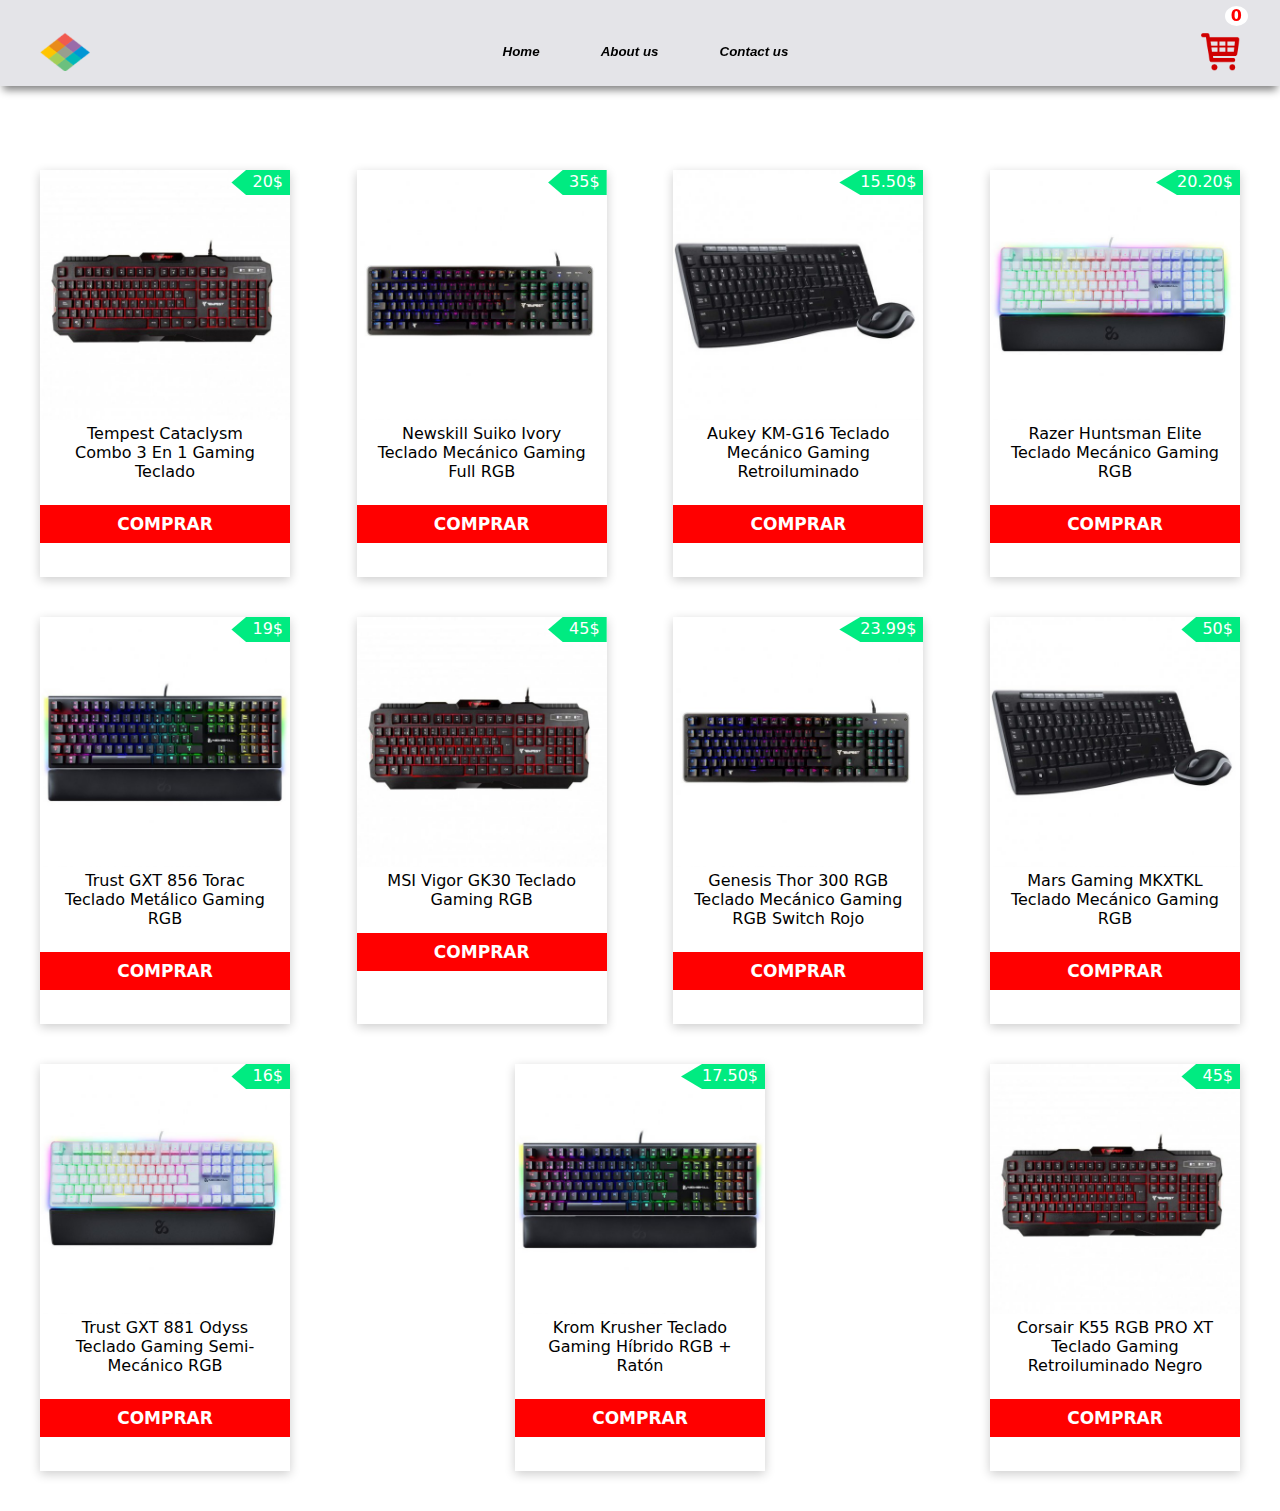
<file: index.html>
<!DOCTYPE html>
<html lang="en">
<head>
    <meta charset="UTF-8">
    <meta http-equiv="X-UA-Compatible" content="IE=edge">
    <link rel="icon" type="image/svg+xml" href="./images/Logo (3).png" />
    <meta name="viewport" content="width=device-width, initial-scale=1.0">
    <title>Epitelio</title>
    <link rel="stylesheet" href="./style.css">
    
</head>
<body>

    <header>
        
        <div class="header-section container">
            <img type="button" class="logo" onClick="Apertura()" src="./images/Logo (3).png" alt="">
        <div>
            <button type="button" class="navbar" onclick="Abre()">Home</button>
            <button type="button" class="navbar" onclick="Abrir()">About us</button>
            <button type="button" class="navbar" onclick="Open()">Contact us</button>
        </div>
        <img onclick="showCart(this)" class="cart" src="./images/cart.png" alt="">
            <p class="count-product">0</p>
            <div class="cart-products" id="products-id">
                <p class="close-btn" onclick="closeBtn()">X</p>
                <h3>Mi carrito</h3>
                <div class="card-items">
                    <!-- <div class="item">
                        <img src="./images/products/keyboard-1.jpg" alt="">
                        <div class="item-content">
                            <h5>name of product name of product name of product</h5>
                            <h5 class="cart-price">45.50$</h5>
                            <h6>Amount: 3</h6>
                        </div>
                        <span>X</span>
                    </div>
    
                    <div class="item">
                        <img src="./images/products/keyboard-1.jpg" alt="">
                        <div class="item-content">
                            <h5>name of product name of product name of product</h5>
                            <h5 class="cart-price">45.50$</h5>
                            <h6>Amount: 3</h6>
                        </div>
                        <span class="delete-product" data-id="">X</span>
                    </div> -->
                </div>
                <button class="comprar" onclick="Opn()">Comprar</button>
                <h2>Total: $<strong class="price-total">0</strong></h2>
            </div>
        </div>
    </header>
    <section class="container">
        <div class="products" id="contenedor">
            <div class="carts">
                <div>
                    <img src="./images/products/keyboard-1.jpg" alt="">
                    <p><span>20</span>$</p>
                </div>
                <p class="title">Tempest Cataclysm Combo 3 En 1 Gaming Teclado</p>
                <a onclick="Carro()" data-id="1" class="btn-add-cart">Comprar</a>
            </div>
            <div class="carts">
                <div>
                    <img src="./images/products/keyboard-2.jpg" alt="">
                    <p><span>35</span>$</p>
                </div>
                <p class="title"> Newskill Suiko Ivory Teclado Mecánico Gaming Full RGB</p>
                <a href="" class="btn-add-cart" data-id="2">Comprar</a>
            </div>
            <div class="carts">
                <div>
                    <img src="./images/products/keyboard-3.jpg" alt="">
                    <p><span>15.50</span>$</p>
                </div>
                <p class="title"> Aukey KM-G16 Teclado Mecánico Gaming Retroiluminado</p>
                <a href="" data-id="3" class="btn-add-cart">Comprar</a>
            </div>
            <div class="carts">
                <div>
                    <img src="./images/products/keyboard-4.jpg" alt="">
                    <p><span>20.20</span>$</p>
                </div>
                <p class="title"> Razer Huntsman Elite Teclado Mecánico Gaming RGB</p>
                <a href="" data-id="4" class="btn-add-cart">Comprar</a>
            </div>
            <div class="carts">
                <div>
                    <img src="./images/products/keyboard-5.jpg" alt="">
                    <p><span>19</span>$</p>
                </div>
                <p class="title"> Trust GXT 856 Torac Teclado Metálico Gaming RGB</p>
                <a href="" data-id="5" class="btn-add-cart">Comprar</a>
            </div>
            <div class="carts">
                <div>
                    <img src="./images/products/keyboard-1.jpg" alt="">
                    <p><span>45</span>$</p>
                </div>
                <p class="title"> MSI Vigor GK30 Teclado Gaming RGB</p>
                <a href="" data-id="6" class="btn-add-cart">Comprar</a>
            </div>
            <div class="carts">
                <div>
                    <img src="./images/products/keyboard-2.jpg" alt="">
                    <p><span>23.99</span>$</p>
                </div>
                <p class="title"> Genesis Thor 300 RGB Teclado Mecánico Gaming RGB Switch Rojo</p>
                <a href="" data-id="7" class="btn-add-cart">Comprar</a>
            </div>
            <div class="carts">
                <div>
                    <img src="./images/products/keyboard-3.jpg" alt="">
                    <p><span>50</span>$</p>
                </div>
                <p class="title"> Mars Gaming MKXTKL Teclado Mecánico Gaming RGB</p>
                <a href="" data-id="8" class="btn-add-cart">Comprar</a>
            </div>
            <div class="carts">
                <div>
                    <img src="./images/products/keyboard-4.jpg" alt="">
                    <p><span>16</span>$</p>
                </div>
                <p class="title"> Trust GXT 881 Odyss Teclado Gaming Semi-Mecánico RGB</p>
                <a href="" data-id="9" class="btn-add-cart">Comprar</a>
            </div>
            <div class="carts">
                <div>
                    <img src="./images/products/keyboard-5.jpg" alt="">
                    <p><span>17.50</span>$</p>
                </div>
                <p class="title"> Krom Krusher Teclado Gaming Híbrido RGB + Ratón</p>
                <a href="" data-id="10" class="btn-add-cart">Comprar</a>
            </div>
            <div class="carts">
                <div>
                    <img src="./images/products/keyboard-1.jpg" alt="">
                    <p><span>45</span>$</p>
                </div>
                <p class="title"> Corsair K55 RGB PRO XT Teclado Gaming Retroiluminado Negro</p>
                <a href="" data-id="11" class="btn-add-cart">Comprar</a>
            </div>
        </div>
    </section>

<script src="/main.js" ></script>
</body>
</html>
</file>
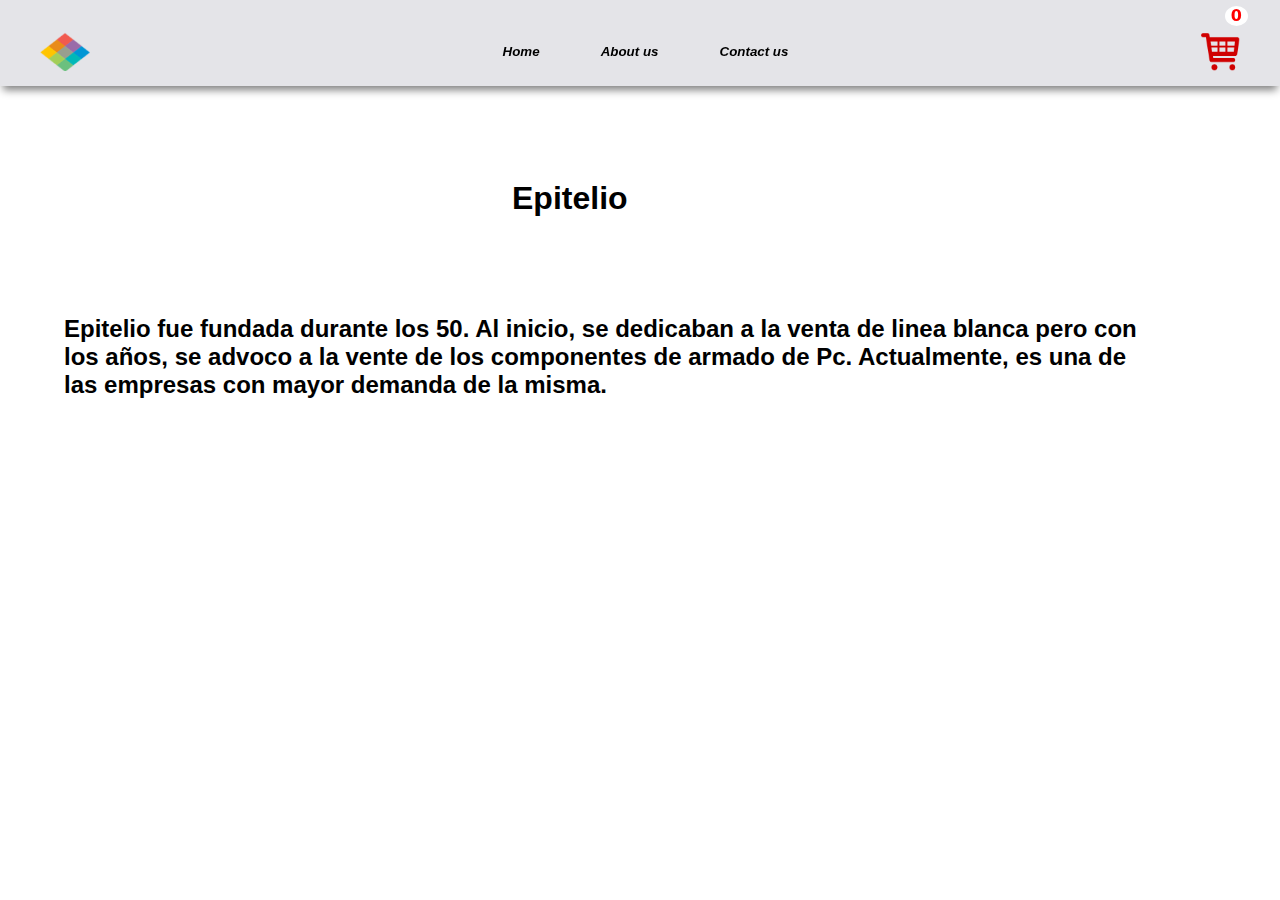
<file: about.html>
<!DOCTYPE html>
<html lang="en">
<head>
    <meta charset="UTF-8">
    <meta http-equiv="X-UA-Compatible" content="IE=edge">
    <meta name="viewport" content="width=device-width, initial-scale=1.0">
    <title>Epitelio</title>
    <link rel="stylesheet" href="./style.css">
</head>
<body>
    <header>
        
        <div class="header-section container">
            <img type="button" class="logo" onClick="Apertura()" src="./images/Logo (3).png" alt="">
        <div>
            <button type="button" class="navbar" onclick="Abre()">Home</button>
            <button type="button" class="navbar" onclick="Abrir()">About us</button>
            <button type="button" class="navbar" onclick="Open()">Contact us</button>
        </div>
        <img onclick="showCart(this)" class="cart" src="./images/cart.png" alt="">
            <p class="count-product">0</p>
            <div class="cart-products" id="products-id">
                <p class="close-btn" onclick="closeBtn()">X</p>
                <h3>Mi carrito</h3>
                <div class="card-items">
                    <!-- <div class="item">
                        <img src="./images/products/keyboard-1.jpg" alt="">
                        <div class="item-content">
                            <h5>name of product name of product name of product</h5>
                            <h5 class="cart-price">45.50$</h5>
                            <h6>Amount: 3</h6>
                        </div>
                        <span>X</span>
                    </div>
    
                    <div class="item">
                        <img src="./images/products/keyboard-1.jpg" alt="">
                        <div class="item-content">
                            <h5>name of product name of product name of product</h5>
                            <h5 class="cart-price">45.50$</h5>
                            <h6>Amount: 3</h6>
                        </div>
                        <span class="delete-product" data-id="">X</span>
                    </div> -->
                </div>
                <button class="comprar" onclick="Opn()">Comprar</button>
                <h2>Total: $<strong class="price-total">0</strong></h2>
            </div>
        </div>
    </header>
</body>
<body>
    <h1 class="sobre">Epitelio</h1>
    <h2 class="sobres">Epitelio fue  fundada durante los 50. 
        Al inicio, se dedicaban a la venta de linea blanca
        pero con los años, se advoco a la vente de los componentes de armado de Pc.
        Actualmente, es una de las empresas con mayor demanda de la misma. 
    </h2>
<script src="/main.js" ></script>
</body>
</html>
</file>
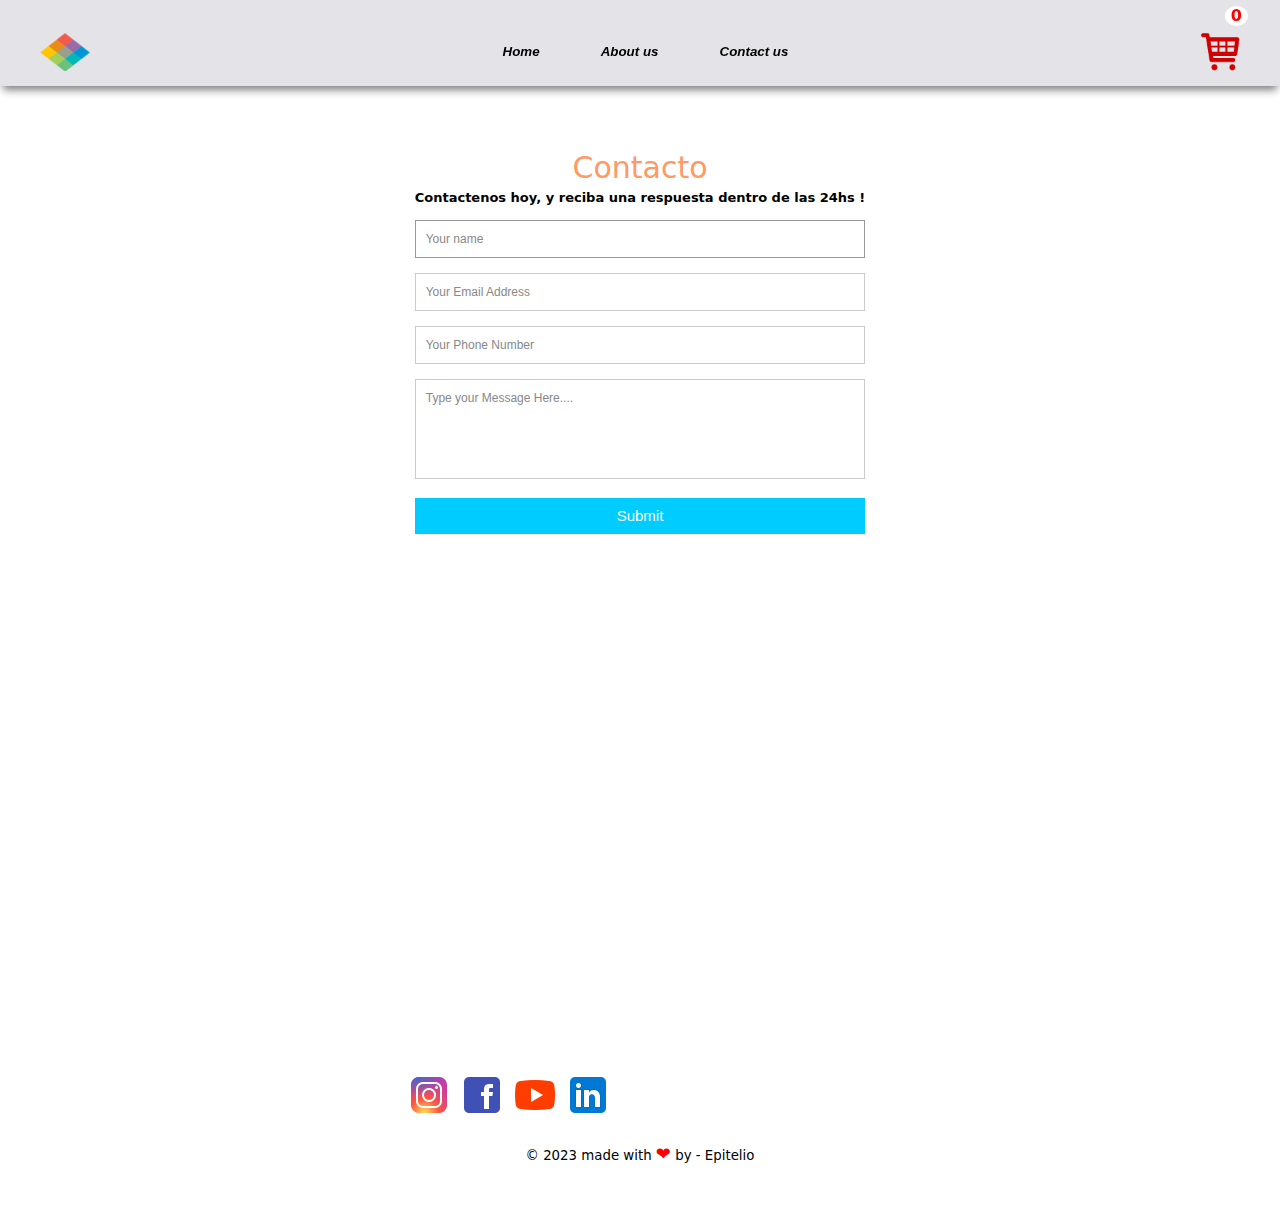
<file: contact.html>
<!DOCTYPE html>
<html lang="en">
<head>
    <meta charset="UTF-8">
    <meta http-equiv="X-UA-Compatible" content="IE=edge">
    <meta name="viewport" content="width=device-width, initial-scale=1.0">
    <title>Epitelio</title>
    <link rel="stylesheet" href="./style.css">
</head>
<body>
  <header>
        
    <div class="header-section container">
        <img type="button" class="logo" onClick="Apertura()" src="./images/Logo (3).png" alt="">
    <div>
        <button type="button" class="navbar" onclick="Abre()">Home</button>
        <button type="button" class="navbar" onclick="Abrir()">About us</button>
        <button type="button" class="navbar" onclick="Open()">Contact us</button>
    </div>
    <img onclick="showCart(this)" class="cart" src="./images/cart.png" alt="">
        <p class="count-product">0</p>
        <div class="cart-products" id="products-id">
            <p class="close-btn" onclick="closeBtn()">X</p>
            <h3>Mi carrito</h3>
            <div class="card-items">
                <!-- <div class="item">
                    <img src="./images/products/keyboard-1.jpg" alt="">
                    <div class="item-content">
                        <h5>name of product name of product name of product</h5>
                        <h5 class="cart-price">45.50$</h5>
                        <h6>Amount: 3</h6>
                    </div>
                    <span>X</span>
                </div>

                <div class="item">
                    <img src="./images/products/keyboard-1.jpg" alt="">
                    <div class="item-content">
                        <h5>name of product name of product name of product</h5>
                        <h5 class="cart-price">45.50$</h5>
                        <h6>Amount: 3</h6>
                    </div>
                    <span class="delete-product" data-id="">X</span>
                </div> -->
            </div>
            <button class="comprar" onclick="Opn()">Comprar</button>
            <h2>Total: $<strong class="price-total">0</strong></h2>
        </div>
    </div>
</header>
    

<section class="contacto">
    <div class="contactos">  
        <form id="contact" action="" method="post">
          <h3>Contacto</h3>
          <h4>Contactenos hoy, y reciba una respuesta dentro de las 24hs !</h4>
          <fieldset>
            <input placeholder="Your name" type="text" tabindex="1" required autofocus>
          </fieldset>
          <fieldset>
            <input placeholder="Your Email Address" type="email" tabindex="2" required>
          </fieldset>
          <fieldset>
            <input placeholder="Your Phone Number" type="tel" tabindex="3" required>
          </fieldset>
          <fieldset>
            <textarea placeholder="Type your Message Here...." tabindex="5" required></textarea>
          </fieldset>
          <fieldset>
            <button name="submit" type="submit" id="contact-submit" data-submit="...Sending" >Submit</button>
          </fieldset>
        </form>
       
        
      </div>
</section>
    

</body>
<footer>
    <img class="social">
        <img src="/images/icons8-instagram-48.png"></img>
        <img src="/images/icons8-facebook-48.png"></img>
        <img src="/images/icons8-youtube-play-48.png"></img>
        <img src="/images/icons8-linkedin-48.png"></img>
</footer>
<footer class="footer">
    <small style="margin-bottom: 20px; display: inline-block">
        © 2023 made with
    <span style="color: red; font-size: 18px">&#10084;</span> by -
        Epitelio
    </small>
</footer>

<script src="/main.js" ></script>
</html>
</file>
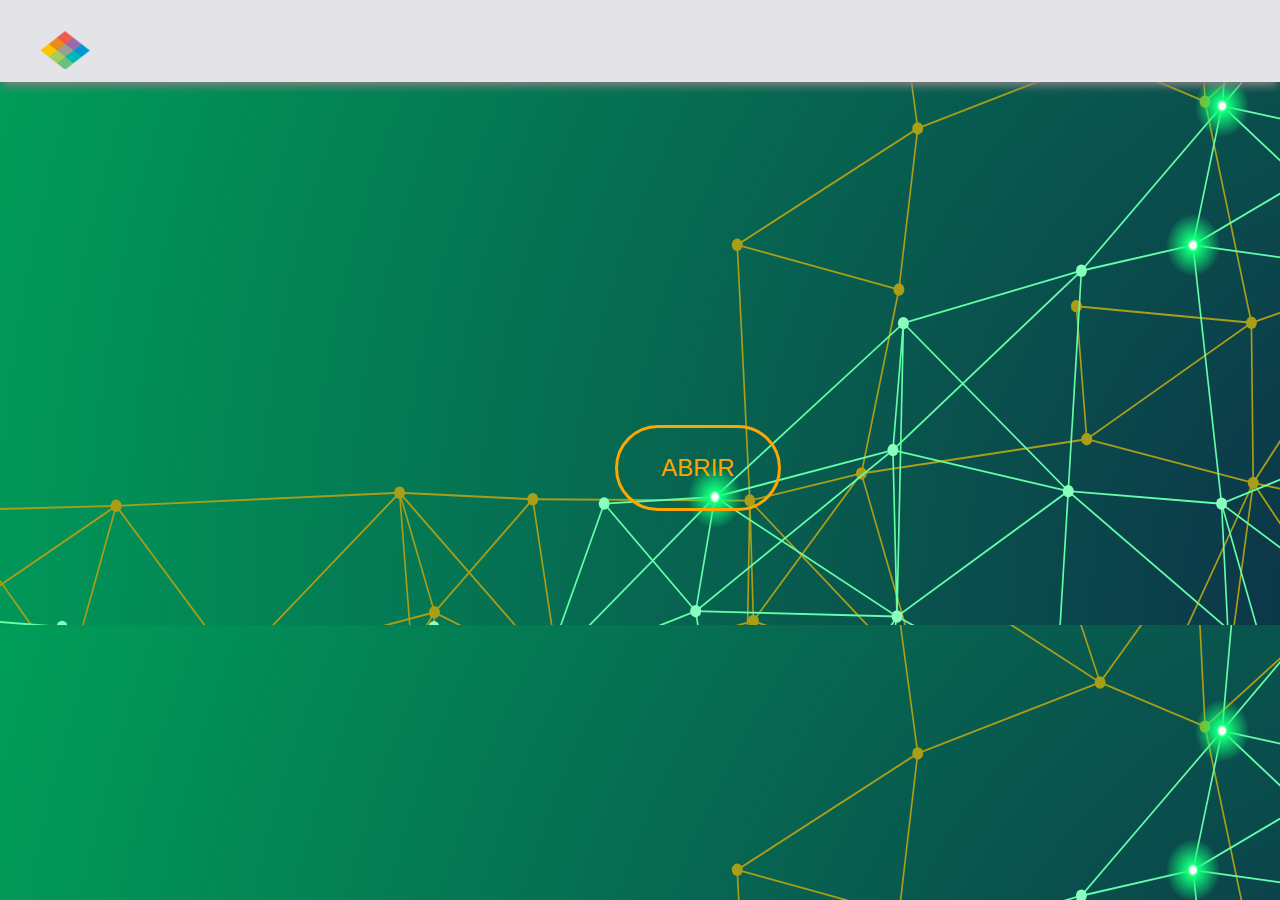
<file: inicio.html>
<!DOCTYPE html>
<html lang="en">
<head>
    <meta charset="UTF-8">
    <meta http-equiv="X-UA-Compatible" content="IE=edge">
    <meta name="viewport" content="width=device-width, initial-scale=1.0">
    <title>Epitelio</title>
    <link rel="stylesheet" href="/style.css">

<style>
    body {
        background-image: url("data:image/svg+xml,%3csvg xmlns='http://www.w3.org/2000/svg' version='1.1' xmlns:xlink='http://www.w3.org/1999/xlink' xmlns:svgjs='http://svgjs.com/svgjs' width='1450' height='625' preserveAspectRatio='none' viewBox='0 0 1330 500'%3e%3cg mask='url(%26quot%3b%23SvgjsMask2095%26quot%3b)' fill='none'%3e%3crect width='1330' height='500' x='0' y='0' fill='url(%23SvgjsRadialGradient2096)'%3e%3c/rect%3e%3cpath d='M-45.62 408.29L-45.62 408.29' stroke='rgba(170%2c 158%2c 23%2c 1)' stroke-width='1.5'%3e%3c/path%3e%3cpath d='M-45.62 408.29L-52.13 499.51' stroke='rgba(170%2c 158%2c 23%2c 1)' stroke-width='1.5'%3e%3c/path%3e%3cpath d='M-45.62 408.29L106.55 404.67' stroke='rgba(170%2c 158%2c 23%2c 1)' stroke-width='1.5'%3e%3c/path%3e%3cpath d='M-45.62 408.29L62.65 542.16' stroke='rgba(170%2c 158%2c 23%2c 1)' stroke-width='1.5'%3e%3c/path%3e%3cpath d='M-52.13 499.51L-52.13 499.51' stroke='rgba(170%2c 158%2c 23%2c 1)' stroke-width='1.5'%3e%3c/path%3e%3cpath d='M-52.13 499.51L62.65 542.16' stroke='rgba(170%2c 158%2c 23%2c 1)' stroke-width='1.5'%3e%3c/path%3e%3cpath d='M-52.13 499.51L-70.3 681.57' stroke='rgba(170%2c 158%2c 23%2c 1)' stroke-width='1.5'%3e%3c/path%3e%3cpath d='M-52.13 499.51L106.55 404.67' stroke='rgba(170%2c 158%2c 23%2c 1)' stroke-width='1.5'%3e%3c/path%3e%3cpath d='M-52.13 499.51L105.07 697.27' stroke='rgba(170%2c 158%2c 23%2c 1)' stroke-width='1.5'%3e%3c/path%3e%3cpath d='M-70.3 681.57L-70.3 681.57' stroke='rgba(170%2c 158%2c 23%2c 1)' stroke-width='1.5'%3e%3c/path%3e%3cpath d='M-70.3 681.57L105.07 697.27' stroke='rgba(170%2c 158%2c 23%2c 1)' stroke-width='1.5'%3e%3c/path%3e%3cpath d='M-70.3 681.57L62.65 542.16' stroke='rgba(170%2c 158%2c 23%2c 1)' stroke-width='1.5'%3e%3c/path%3e%3cpath d='M-70.3 681.57L-45.62 408.29' stroke='rgba(170%2c 158%2c 23%2c 1)' stroke-width='1.5'%3e%3c/path%3e%3cpath d='M-70.3 681.57L215.1 532.41' stroke='rgba(170%2c 158%2c 23%2c 1)' stroke-width='1.5'%3e%3c/path%3e%3cpath d='M106.55 404.67L106.55 404.67' stroke='rgba(170%2c 158%2c 23%2c 1)' stroke-width='1.5'%3e%3c/path%3e%3cpath d='M106.55 404.67L62.65 542.16' stroke='rgba(170%2c 158%2c 23%2c 1)' stroke-width='1.5'%3e%3c/path%3e%3cpath d='M62.65 542.16L62.65 542.16' stroke='rgba(170%2c 158%2c 23%2c 1)' stroke-width='1.5'%3e%3c/path%3e%3cpath d='M62.65 542.16L215.1 532.41' stroke='rgba(170%2c 158%2c 23%2c 1)' stroke-width='1.5'%3e%3c/path%3e%3cpath d='M105.07 697.27L105.07 697.27' stroke='rgba(170%2c 158%2c 23%2c 1)' stroke-width='1.5'%3e%3c/path%3e%3cpath d='M105.07 697.27L257.82 695.72' stroke='rgba(170%2c 158%2c 23%2c 1)' stroke-width='1.5'%3e%3c/path%3e%3cpath d='M105.07 697.27L62.65 542.16' stroke='rgba(170%2c 158%2c 23%2c 1)' stroke-width='1.5'%3e%3c/path%3e%3cpath d='M105.07 697.27L215.1 532.41' stroke='rgba(170%2c 158%2c 23%2c 1)' stroke-width='1.5'%3e%3c/path%3e%3cpath d='M105.07 697.27L391.45 676.03' stroke='rgba(170%2c 158%2c 23%2c 1)' stroke-width='1.5'%3e%3c/path%3e%3cpath d='M215.1 532.41L215.1 532.41' stroke='rgba(170%2c 158%2c 23%2c 1)' stroke-width='1.5'%3e%3c/path%3e%3cpath d='M215.1 532.41L106.55 404.67' stroke='rgba(170%2c 158%2c 23%2c 1)' stroke-width='1.5'%3e%3c/path%3e%3cpath d='M215.1 532.41L257.82 695.72' stroke='rgba(170%2c 158%2c 23%2c 1)' stroke-width='1.5'%3e%3c/path%3e%3cpath d='M215.1 532.41L398.5 489.83' stroke='rgba(170%2c 158%2c 23%2c 1)' stroke-width='1.5'%3e%3c/path%3e%3cpath d='M257.82 695.72L257.82 695.72' stroke='rgba(170%2c 158%2c 23%2c 1)' stroke-width='1.5'%3e%3c/path%3e%3cpath d='M257.82 695.72L391.45 676.03' stroke='rgba(170%2c 158%2c 23%2c 1)' stroke-width='1.5'%3e%3c/path%3e%3cpath d='M257.82 695.72L62.65 542.16' stroke='rgba(170%2c 158%2c 23%2c 1)' stroke-width='1.5'%3e%3c/path%3e%3cpath d='M366.49 394.21L366.49 394.21' stroke='rgba(170%2c 158%2c 23%2c 1)' stroke-width='1.5'%3e%3c/path%3e%3cpath d='M366.49 394.21L398.5 489.83' stroke='rgba(170%2c 158%2c 23%2c 1)' stroke-width='1.5'%3e%3c/path%3e%3cpath d='M366.49 394.21L488.69 399.38' stroke='rgba(170%2c 158%2c 23%2c 1)' stroke-width='1.5'%3e%3c/path%3e%3cpath d='M366.49 394.21L215.1 532.41' stroke='rgba(170%2c 158%2c 23%2c 1)' stroke-width='1.5'%3e%3c/path%3e%3cpath d='M366.49 394.21L513.01 540.72' stroke='rgba(170%2c 158%2c 23%2c 1)' stroke-width='1.5'%3e%3c/path%3e%3cpath d='M366.49 394.21L106.55 404.67' stroke='rgba(170%2c 158%2c 23%2c 1)' stroke-width='1.5'%3e%3c/path%3e%3cpath d='M366.49 394.21L391.45 676.03' stroke='rgba(170%2c 158%2c 23%2c 1)' stroke-width='1.5'%3e%3c/path%3e%3cpath d='M398.5 489.83L398.5 489.83' stroke='rgba(170%2c 158%2c 23%2c 1)' stroke-width='1.5'%3e%3c/path%3e%3cpath d='M398.5 489.83L513.01 540.72' stroke='rgba(170%2c 158%2c 23%2c 1)' stroke-width='1.5'%3e%3c/path%3e%3cpath d='M398.5 489.83L488.69 399.38' stroke='rgba(170%2c 158%2c 23%2c 1)' stroke-width='1.5'%3e%3c/path%3e%3cpath d='M398.5 489.83L391.45 676.03' stroke='rgba(170%2c 158%2c 23%2c 1)' stroke-width='1.5'%3e%3c/path%3e%3cpath d='M398.5 489.83L257.82 695.72' stroke='rgba(170%2c 158%2c 23%2c 1)' stroke-width='1.5'%3e%3c/path%3e%3cpath d='M391.45 676.03L391.45 676.03' stroke='rgba(170%2c 158%2c 23%2c 1)' stroke-width='1.5'%3e%3c/path%3e%3cpath d='M391.45 676.03L513.01 540.72' stroke='rgba(170%2c 158%2c 23%2c 1)' stroke-width='1.5'%3e%3c/path%3e%3cpath d='M391.45 676.03L215.1 532.41' stroke='rgba(170%2c 158%2c 23%2c 1)' stroke-width='1.5'%3e%3c/path%3e%3cpath d='M488.69 399.38L488.69 399.38' stroke='rgba(170%2c 158%2c 23%2c 1)' stroke-width='1.5'%3e%3c/path%3e%3cpath d='M488.69 399.38L513.01 540.72' stroke='rgba(170%2c 158%2c 23%2c 1)' stroke-width='1.5'%3e%3c/path%3e%3cpath d='M488.69 399.38L687.78 400.47' stroke='rgba(170%2c 158%2c 23%2c 1)' stroke-width='1.5'%3e%3c/path%3e%3cpath d='M513.01 540.72L513.01 540.72' stroke='rgba(170%2c 158%2c 23%2c 1)' stroke-width='1.5'%3e%3c/path%3e%3cpath d='M513.01 540.72L691.05 496.74' stroke='rgba(170%2c 158%2c 23%2c 1)' stroke-width='1.5'%3e%3c/path%3e%3cpath d='M676.22 195.85L676.22 195.85' stroke='rgba(170%2c 158%2c 23%2c 1)' stroke-width='1.5'%3e%3c/path%3e%3cpath d='M676.22 195.85L824.52 231.67' stroke='rgba(170%2c 158%2c 23%2c 1)' stroke-width='1.5'%3e%3c/path%3e%3cpath d='M676.22 195.85L841.77 102.7' stroke='rgba(170%2c 158%2c 23%2c 1)' stroke-width='1.5'%3e%3c/path%3e%3cpath d='M687.78 400.47L687.78 400.47' stroke='rgba(170%2c 158%2c 23%2c 1)' stroke-width='1.5'%3e%3c/path%3e%3cpath d='M687.78 400.47L691.05 496.74' stroke='rgba(170%2c 158%2c 23%2c 1)' stroke-width='1.5'%3e%3c/path%3e%3cpath d='M687.78 400.47L790.1 378.76' stroke='rgba(170%2c 158%2c 23%2c 1)' stroke-width='1.5'%3e%3c/path%3e%3cpath d='M687.78 400.47L676.22 195.85' stroke='rgba(170%2c 158%2c 23%2c 1)' stroke-width='1.5'%3e%3c/path%3e%3cpath d='M687.78 400.47L845.82 546.59' stroke='rgba(170%2c 158%2c 23%2c 1)' stroke-width='1.5'%3e%3c/path%3e%3cpath d='M691.05 496.74L691.05 496.74' stroke='rgba(170%2c 158%2c 23%2c 1)' stroke-width='1.5'%3e%3c/path%3e%3cpath d='M691.05 496.74L790.1 378.76' stroke='rgba(170%2c 158%2c 23%2c 1)' stroke-width='1.5'%3e%3c/path%3e%3cpath d='M691.05 496.74L845.82 546.59' stroke='rgba(170%2c 158%2c 23%2c 1)' stroke-width='1.5'%3e%3c/path%3e%3cpath d='M691.05 496.74L682.21 665.9' stroke='rgba(170%2c 158%2c 23%2c 1)' stroke-width='1.5'%3e%3c/path%3e%3cpath d='M682.21 665.9L682.21 665.9' stroke='rgba(170%2c 158%2c 23%2c 1)' stroke-width='1.5'%3e%3c/path%3e%3cpath d='M682.21 665.9L817.17 699.41' stroke='rgba(170%2c 158%2c 23%2c 1)' stroke-width='1.5'%3e%3c/path%3e%3cpath d='M682.21 665.9L845.82 546.59' stroke='rgba(170%2c 158%2c 23%2c 1)' stroke-width='1.5'%3e%3c/path%3e%3cpath d='M682.21 665.9L513.01 540.72' stroke='rgba(170%2c 158%2c 23%2c 1)' stroke-width='1.5'%3e%3c/path%3e%3cpath d='M682.21 665.9L687.78 400.47' stroke='rgba(170%2c 158%2c 23%2c 1)' stroke-width='1.5'%3e%3c/path%3e%3cpath d='M816.29 -62.89L816.29 -62.89' stroke='rgba(170%2c 158%2c 23%2c 1)' stroke-width='1.5'%3e%3c/path%3e%3cpath d='M816.29 -62.89L959.17 -84.96' stroke='rgba(170%2c 158%2c 23%2c 1)' stroke-width='1.5'%3e%3c/path%3e%3cpath d='M816.29 -62.89L841.77 102.7' stroke='rgba(170%2c 158%2c 23%2c 1)' stroke-width='1.5'%3e%3c/path%3e%3cpath d='M816.29 -62.89L1009.06 45.97' stroke='rgba(170%2c 158%2c 23%2c 1)' stroke-width='1.5'%3e%3c/path%3e%3cpath d='M816.29 -62.89L1097.07 -61.27' stroke='rgba(170%2c 158%2c 23%2c 1)' stroke-width='1.5'%3e%3c/path%3e%3cpath d='M841.77 102.7L841.77 102.7' stroke='rgba(170%2c 158%2c 23%2c 1)' stroke-width='1.5'%3e%3c/path%3e%3cpath d='M841.77 102.7L824.52 231.67' stroke='rgba(170%2c 158%2c 23%2c 1)' stroke-width='1.5'%3e%3c/path%3e%3cpath d='M824.52 231.67L824.52 231.67' stroke='rgba(170%2c 158%2c 23%2c 1)' stroke-width='1.5'%3e%3c/path%3e%3cpath d='M824.52 231.67L790.1 378.76' stroke='rgba(170%2c 158%2c 23%2c 1)' stroke-width='1.5'%3e%3c/path%3e%3cpath d='M790.1 378.76L790.1 378.76' stroke='rgba(170%2c 158%2c 23%2c 1)' stroke-width='1.5'%3e%3c/path%3e%3cpath d='M790.1 378.76L845.82 546.59' stroke='rgba(170%2c 158%2c 23%2c 1)' stroke-width='1.5'%3e%3c/path%3e%3cpath d='M790.1 378.76L996.82 351.36' stroke='rgba(170%2c 158%2c 23%2c 1)' stroke-width='1.5'%3e%3c/path%3e%3cpath d='M845.82 546.59L845.82 546.59' stroke='rgba(170%2c 158%2c 23%2c 1)' stroke-width='1.5'%3e%3c/path%3e%3cpath d='M845.82 546.59L817.17 699.41' stroke='rgba(170%2c 158%2c 23%2c 1)' stroke-width='1.5'%3e%3c/path%3e%3cpath d='M845.82 546.59L1010.39 650.17' stroke='rgba(170%2c 158%2c 23%2c 1)' stroke-width='1.5'%3e%3c/path%3e%3cpath d='M817.17 699.41L817.17 699.41' stroke='rgba(170%2c 158%2c 23%2c 1)' stroke-width='1.5'%3e%3c/path%3e%3cpath d='M817.17 699.41L1010.39 650.17' stroke='rgba(170%2c 158%2c 23%2c 1)' stroke-width='1.5'%3e%3c/path%3e%3cpath d='M959.17 -84.96L959.17 -84.96' stroke='rgba(170%2c 158%2c 23%2c 1)' stroke-width='1.5'%3e%3c/path%3e%3cpath d='M959.17 -84.96L1097.07 -61.27' stroke='rgba(170%2c 158%2c 23%2c 1)' stroke-width='1.5'%3e%3c/path%3e%3cpath d='M1009.06 45.97L1009.06 45.97' stroke='rgba(170%2c 158%2c 23%2c 1)' stroke-width='1.5'%3e%3c/path%3e%3cpath d='M1009.06 45.97L1105.34 81.36' stroke='rgba(170%2c 158%2c 23%2c 1)' stroke-width='1.5'%3e%3c/path%3e%3cpath d='M1009.06 45.97L1097.07 -61.27' stroke='rgba(170%2c 158%2c 23%2c 1)' stroke-width='1.5'%3e%3c/path%3e%3cpath d='M1009.06 45.97L959.17 -84.96' stroke='rgba(170%2c 158%2c 23%2c 1)' stroke-width='1.5'%3e%3c/path%3e%3cpath d='M1009.06 45.97L841.77 102.7' stroke='rgba(170%2c 158%2c 23%2c 1)' stroke-width='1.5'%3e%3c/path%3e%3cpath d='M987.31 245L987.31 245' stroke='rgba(170%2c 158%2c 23%2c 1)' stroke-width='1.5'%3e%3c/path%3e%3cpath d='M987.31 245L996.82 351.36' stroke='rgba(170%2c 158%2c 23%2c 1)' stroke-width='1.5'%3e%3c/path%3e%3cpath d='M987.31 245L1147.83 258.24' stroke='rgba(170%2c 158%2c 23%2c 1)' stroke-width='1.5'%3e%3c/path%3e%3cpath d='M996.82 351.36L996.82 351.36' stroke='rgba(170%2c 158%2c 23%2c 1)' stroke-width='1.5'%3e%3c/path%3e%3cpath d='M996.82 351.36L1149.5 386.3' stroke='rgba(170%2c 158%2c 23%2c 1)' stroke-width='1.5'%3e%3c/path%3e%3cpath d='M996.82 351.36L1147.83 258.24' stroke='rgba(170%2c 158%2c 23%2c 1)' stroke-width='1.5'%3e%3c/path%3e%3cpath d='M1010.39 650.17L1010.39 650.17' stroke='rgba(170%2c 158%2c 23%2c 1)' stroke-width='1.5'%3e%3c/path%3e%3cpath d='M1010.39 650.17L1107.98 656.36' stroke='rgba(170%2c 158%2c 23%2c 1)' stroke-width='1.5'%3e%3c/path%3e%3cpath d='M1010.39 650.17L1280.44 694.25' stroke='rgba(170%2c 158%2c 23%2c 1)' stroke-width='1.5'%3e%3c/path%3e%3cpath d='M1010.39 650.17L1262.86 535.38' stroke='rgba(170%2c 158%2c 23%2c 1)' stroke-width='1.5'%3e%3c/path%3e%3cpath d='M1010.39 650.17L1149.5 386.3' stroke='rgba(170%2c 158%2c 23%2c 1)' stroke-width='1.5'%3e%3c/path%3e%3cpath d='M1097.07 -61.27L1097.07 -61.27' stroke='rgba(170%2c 158%2c 23%2c 1)' stroke-width='1.5'%3e%3c/path%3e%3cpath d='M1097.07 -61.27L1105.34 81.36' stroke='rgba(170%2c 158%2c 23%2c 1)' stroke-width='1.5'%3e%3c/path%3e%3cpath d='M1105.34 81.36L1105.34 81.36' stroke='rgba(170%2c 158%2c 23%2c 1)' stroke-width='1.5'%3e%3c/path%3e%3cpath d='M1105.34 81.36L1147.83 258.24' stroke='rgba(170%2c 158%2c 23%2c 1)' stroke-width='1.5'%3e%3c/path%3e%3cpath d='M1147.83 258.24L1147.83 258.24' stroke='rgba(170%2c 158%2c 23%2c 1)' stroke-width='1.5'%3e%3c/path%3e%3cpath d='M1147.83 258.24L1149.5 386.3' stroke='rgba(170%2c 158%2c 23%2c 1)' stroke-width='1.5'%3e%3c/path%3e%3cpath d='M1147.83 258.24L1272.07 220.26' stroke='rgba(170%2c 158%2c 23%2c 1)' stroke-width='1.5'%3e%3c/path%3e%3cpath d='M1149.5 386.3L1149.5 386.3' stroke='rgba(170%2c 158%2c 23%2c 1)' stroke-width='1.5'%3e%3c/path%3e%3cpath d='M1149.5 386.3L1250.72 405.52' stroke='rgba(170%2c 158%2c 23%2c 1)' stroke-width='1.5'%3e%3c/path%3e%3cpath d='M1149.5 386.3L1262.86 535.38' stroke='rgba(170%2c 158%2c 23%2c 1)' stroke-width='1.5'%3e%3c/path%3e%3cpath d='M1149.5 386.3L1272.07 220.26' stroke='rgba(170%2c 158%2c 23%2c 1)' stroke-width='1.5'%3e%3c/path%3e%3cpath d='M1107.98 656.36L1107.98 656.36' stroke='rgba(170%2c 158%2c 23%2c 1)' stroke-width='1.5'%3e%3c/path%3e%3cpath d='M1107.98 656.36L1280.44 694.25' stroke='rgba(170%2c 158%2c 23%2c 1)' stroke-width='1.5'%3e%3c/path%3e%3cpath d='M1107.98 656.36L1262.86 535.38' stroke='rgba(170%2c 158%2c 23%2c 1)' stroke-width='1.5'%3e%3c/path%3e%3cpath d='M1107.98 656.36L1149.5 386.3' stroke='rgba(170%2c 158%2c 23%2c 1)' stroke-width='1.5'%3e%3c/path%3e%3cpath d='M1107.98 656.36L845.82 546.59' stroke='rgba(170%2c 158%2c 23%2c 1)' stroke-width='1.5'%3e%3c/path%3e%3cpath d='M1290.8 -65.96L1290.8 -65.96' stroke='rgba(170%2c 158%2c 23%2c 1)' stroke-width='1.5'%3e%3c/path%3e%3cpath d='M1290.8 -65.96L1290.38 57.97' stroke='rgba(170%2c 158%2c 23%2c 1)' stroke-width='1.5'%3e%3c/path%3e%3cpath d='M1290.8 -65.96L1439.03 -83.56' stroke='rgba(170%2c 158%2c 23%2c 1)' stroke-width='1.5'%3e%3c/path%3e%3cpath d='M1290.8 -65.96L1097.07 -61.27' stroke='rgba(170%2c 158%2c 23%2c 1)' stroke-width='1.5'%3e%3c/path%3e%3cpath d='M1290.8 -65.96L1456.15 93.41' stroke='rgba(170%2c 158%2c 23%2c 1)' stroke-width='1.5'%3e%3c/path%3e%3cpath d='M1290.8 -65.96L1105.34 81.36' stroke='rgba(170%2c 158%2c 23%2c 1)' stroke-width='1.5'%3e%3c/path%3e%3cpath d='M1290.8 -65.96L1272.07 220.26' stroke='rgba(170%2c 158%2c 23%2c 1)' stroke-width='1.5'%3e%3c/path%3e%3cpath d='M1290.38 57.97L1290.38 57.97' stroke='rgba(170%2c 158%2c 23%2c 1)' stroke-width='1.5'%3e%3c/path%3e%3cpath d='M1290.38 57.97L1272.07 220.26' stroke='rgba(170%2c 158%2c 23%2c 1)' stroke-width='1.5'%3e%3c/path%3e%3cpath d='M1272.07 220.26L1272.07 220.26' stroke='rgba(170%2c 158%2c 23%2c 1)' stroke-width='1.5'%3e%3c/path%3e%3cpath d='M1272.07 220.26L1414.69 221.63' stroke='rgba(170%2c 158%2c 23%2c 1)' stroke-width='1.5'%3e%3c/path%3e%3cpath d='M1272.07 220.26L1250.72 405.52' stroke='rgba(170%2c 158%2c 23%2c 1)' stroke-width='1.5'%3e%3c/path%3e%3cpath d='M1272.07 220.26L1424.19 346.39' stroke='rgba(170%2c 158%2c 23%2c 1)' stroke-width='1.5'%3e%3c/path%3e%3cpath d='M1250.72 405.52L1250.72 405.52' stroke='rgba(170%2c 158%2c 23%2c 1)' stroke-width='1.5'%3e%3c/path%3e%3cpath d='M1250.72 405.52L1262.86 535.38' stroke='rgba(170%2c 158%2c 23%2c 1)' stroke-width='1.5'%3e%3c/path%3e%3cpath d='M1262.86 535.38L1262.86 535.38' stroke='rgba(170%2c 158%2c 23%2c 1)' stroke-width='1.5'%3e%3c/path%3e%3cpath d='M1262.86 535.38L1393.44 498.8' stroke='rgba(170%2c 158%2c 23%2c 1)' stroke-width='1.5'%3e%3c/path%3e%3cpath d='M1262.86 535.38L1280.44 694.25' stroke='rgba(170%2c 158%2c 23%2c 1)' stroke-width='1.5'%3e%3c/path%3e%3cpath d='M1280.44 694.25L1280.44 694.25' stroke='rgba(170%2c 158%2c 23%2c 1)' stroke-width='1.5'%3e%3c/path%3e%3cpath d='M1280.44 694.25L1393.44 498.8' stroke='rgba(170%2c 158%2c 23%2c 1)' stroke-width='1.5'%3e%3c/path%3e%3cpath d='M1439.03 -83.56L1439.03 -83.56' stroke='rgba(170%2c 158%2c 23%2c 1)' stroke-width='1.5'%3e%3c/path%3e%3cpath d='M1439.03 -83.56L1456.15 93.41' stroke='rgba(170%2c 158%2c 23%2c 1)' stroke-width='1.5'%3e%3c/path%3e%3cpath d='M1439.03 -83.56L1290.38 57.97' stroke='rgba(170%2c 158%2c 23%2c 1)' stroke-width='1.5'%3e%3c/path%3e%3cpath d='M1439.03 -83.56L1414.69 221.63' stroke='rgba(170%2c 158%2c 23%2c 1)' stroke-width='1.5'%3e%3c/path%3e%3cpath d='M1439.03 -83.56L1097.07 -61.27' stroke='rgba(170%2c 158%2c 23%2c 1)' stroke-width='1.5'%3e%3c/path%3e%3cpath d='M1456.15 93.41L1456.15 93.41' stroke='rgba(170%2c 158%2c 23%2c 1)' stroke-width='1.5'%3e%3c/path%3e%3cpath d='M1456.15 93.41L1414.69 221.63' stroke='rgba(170%2c 158%2c 23%2c 1)' stroke-width='1.5'%3e%3c/path%3e%3cpath d='M1456.15 93.41L1290.38 57.97' stroke='rgba(170%2c 158%2c 23%2c 1)' stroke-width='1.5'%3e%3c/path%3e%3cpath d='M1456.15 93.41L1272.07 220.26' stroke='rgba(170%2c 158%2c 23%2c 1)' stroke-width='1.5'%3e%3c/path%3e%3cpath d='M1414.69 221.63L1414.69 221.63' stroke='rgba(170%2c 158%2c 23%2c 1)' stroke-width='1.5'%3e%3c/path%3e%3cpath d='M1414.69 221.63L1424.19 346.39' stroke='rgba(170%2c 158%2c 23%2c 1)' stroke-width='1.5'%3e%3c/path%3e%3cpath d='M1414.69 221.63L1290.38 57.97' stroke='rgba(170%2c 158%2c 23%2c 1)' stroke-width='1.5'%3e%3c/path%3e%3cpath d='M1424.19 346.39L1424.19 346.39' stroke='rgba(170%2c 158%2c 23%2c 1)' stroke-width='1.5'%3e%3c/path%3e%3cpath d='M1424.19 346.39L1393.44 498.8' stroke='rgba(170%2c 158%2c 23%2c 1)' stroke-width='1.5'%3e%3c/path%3e%3cpath d='M1424.19 346.39L1250.72 405.52' stroke='rgba(170%2c 158%2c 23%2c 1)' stroke-width='1.5'%3e%3c/path%3e%3cpath d='M1424.19 346.39L1262.86 535.38' stroke='rgba(170%2c 158%2c 23%2c 1)' stroke-width='1.5'%3e%3c/path%3e%3cpath d='M1393.44 498.8L1393.44 498.8' stroke='rgba(170%2c 158%2c 23%2c 1)' stroke-width='1.5'%3e%3c/path%3e%3ccircle r='5' cx='-45.62' cy='408.29' fill='rgba(170%2c 158%2c 23%2c 1)'%3e%3c/circle%3e%3ccircle r='5' cx='-52.13' cy='499.51' fill='rgba(170%2c 158%2c 23%2c 1)'%3e%3c/circle%3e%3ccircle r='5' cx='-70.3' cy='681.57' fill='rgba(170%2c 158%2c 23%2c 1)'%3e%3c/circle%3e%3ccircle r='5' cx='106.55' cy='404.67' fill='rgba(170%2c 158%2c 23%2c 1)'%3e%3c/circle%3e%3ccircle r='5' cx='62.65' cy='542.16' fill='rgba(170%2c 158%2c 23%2c 1)'%3e%3c/circle%3e%3ccircle r='5' cx='105.07' cy='697.27' fill='rgba(170%2c 158%2c 23%2c 1)'%3e%3c/circle%3e%3ccircle r='5' cx='215.1' cy='532.41' fill='rgba(170%2c 158%2c 23%2c 1)'%3e%3c/circle%3e%3ccircle r='5' cx='257.82' cy='695.72' fill='rgba(170%2c 158%2c 23%2c 1)'%3e%3c/circle%3e%3ccircle r='5' cx='366.49' cy='394.21' fill='rgba(170%2c 158%2c 23%2c 1)'%3e%3c/circle%3e%3ccircle r='5' cx='398.5' cy='489.83' fill='rgba(170%2c 158%2c 23%2c 1)'%3e%3c/circle%3e%3ccircle r='5' cx='391.45' cy='676.03' fill='rgba(170%2c 158%2c 23%2c 1)'%3e%3c/circle%3e%3ccircle r='5' cx='488.69' cy='399.38' fill='rgba(170%2c 158%2c 23%2c 1)'%3e%3c/circle%3e%3ccircle r='5' cx='513.01' cy='540.72' fill='rgba(170%2c 158%2c 23%2c 1)'%3e%3c/circle%3e%3ccircle r='5' cx='676.22' cy='195.85' fill='rgba(170%2c 158%2c 23%2c 1)'%3e%3c/circle%3e%3ccircle r='5' cx='687.78' cy='400.47' fill='rgba(170%2c 158%2c 23%2c 1)'%3e%3c/circle%3e%3ccircle r='5' cx='691.05' cy='496.74' fill='rgba(170%2c 158%2c 23%2c 1)'%3e%3c/circle%3e%3ccircle r='5' cx='682.21' cy='665.9' fill='rgba(170%2c 158%2c 23%2c 1)'%3e%3c/circle%3e%3ccircle r='5' cx='816.29' cy='-62.89' fill='rgba(170%2c 158%2c 23%2c 1)'%3e%3c/circle%3e%3ccircle r='5' cx='841.77' cy='102.7' fill='rgba(170%2c 158%2c 23%2c 1)'%3e%3c/circle%3e%3ccircle r='5' cx='824.52' cy='231.67' fill='rgba(170%2c 158%2c 23%2c 1)'%3e%3c/circle%3e%3ccircle r='5' cx='790.1' cy='378.76' fill='rgba(170%2c 158%2c 23%2c 1)'%3e%3c/circle%3e%3ccircle r='5' cx='845.82' cy='546.59' fill='rgba(170%2c 158%2c 23%2c 1)'%3e%3c/circle%3e%3ccircle r='5' cx='817.17' cy='699.41' fill='rgba(170%2c 158%2c 23%2c 1)'%3e%3c/circle%3e%3ccircle r='5' cx='959.17' cy='-84.96' fill='rgba(170%2c 158%2c 23%2c 1)'%3e%3c/circle%3e%3ccircle r='5' cx='1009.06' cy='45.97' fill='rgba(170%2c 158%2c 23%2c 1)'%3e%3c/circle%3e%3ccircle r='5' cx='987.31' cy='245' fill='rgba(170%2c 158%2c 23%2c 1)'%3e%3c/circle%3e%3ccircle r='5' cx='996.82' cy='351.36' fill='rgba(170%2c 158%2c 23%2c 1)'%3e%3c/circle%3e%3ccircle r='5' cx='1010.39' cy='650.17' fill='rgba(170%2c 158%2c 23%2c 1)'%3e%3c/circle%3e%3ccircle r='5' cx='1097.07' cy='-61.27' fill='rgba(170%2c 158%2c 23%2c 1)'%3e%3c/circle%3e%3ccircle r='5' cx='1105.34' cy='81.36' fill='rgba(170%2c 158%2c 23%2c 1)'%3e%3c/circle%3e%3ccircle r='5' cx='1147.83' cy='258.24' fill='rgba(170%2c 158%2c 23%2c 1)'%3e%3c/circle%3e%3ccircle r='5' cx='1149.5' cy='386.3' fill='rgba(170%2c 158%2c 23%2c 1)'%3e%3c/circle%3e%3ccircle r='5' cx='1107.98' cy='656.36' fill='rgba(170%2c 158%2c 23%2c 1)'%3e%3c/circle%3e%3ccircle r='5' cx='1290.8' cy='-65.96' fill='rgba(170%2c 158%2c 23%2c 1)'%3e%3c/circle%3e%3ccircle r='5' cx='1290.38' cy='57.97' fill='rgba(170%2c 158%2c 23%2c 1)'%3e%3c/circle%3e%3ccircle r='5' cx='1272.07' cy='220.26' fill='rgba(170%2c 158%2c 23%2c 1)'%3e%3c/circle%3e%3ccircle r='5' cx='1250.72' cy='405.52' fill='rgba(170%2c 158%2c 23%2c 1)'%3e%3c/circle%3e%3ccircle r='5' cx='1262.86' cy='535.38' fill='rgba(170%2c 158%2c 23%2c 1)'%3e%3c/circle%3e%3ccircle r='5' cx='1280.44' cy='694.25' fill='rgba(170%2c 158%2c 23%2c 1)'%3e%3c/circle%3e%3ccircle r='5' cx='1439.03' cy='-83.56' fill='rgba(170%2c 158%2c 23%2c 1)'%3e%3c/circle%3e%3ccircle r='5' cx='1456.15' cy='93.41' fill='rgba(170%2c 158%2c 23%2c 1)'%3e%3c/circle%3e%3ccircle r='5' cx='1414.69' cy='221.63' fill='rgba(170%2c 158%2c 23%2c 1)'%3e%3c/circle%3e%3ccircle r='5' cx='1424.19' cy='346.39' fill='rgba(170%2c 158%2c 23%2c 1)'%3e%3c/circle%3e%3ccircle r='5' cx='1393.44' cy='498.8' fill='rgba(170%2c 158%2c 23%2c 1)'%3e%3c/circle%3e%3cpath d='M-95.36 490.99L-95.36 490.99' stroke='hsl(146.7%2c 100%25%2c 69.3%25)' stroke-width='1.5'%3e%3c/path%3e%3cpath d='M-95.36 490.99L56.95 501.55' stroke='hsl(146.7%2c 100%25%2c 69.3%25)' stroke-width='1.5'%3e%3c/path%3e%3cpath d='M-95.36 490.99L-84.36 659.53' stroke='hsl(146.7%2c 100%25%2c 69.3%25)' stroke-width='1.5'%3e%3c/path%3e%3cpath d='M-95.36 490.99L86.95 684.91' stroke='hsl(146.7%2c 100%25%2c 69.3%25)' stroke-width='1.5'%3e%3c/path%3e%3cpath d='M357.75 645.69L357.75 645.69' stroke='hsl(146.7%2c 100%25%2c 69.3%25)' stroke-width='1.5'%3e%3c/path%3e%3cpath d='M357.75 645.69L239.23 695.03' stroke='hsl(146.7%2c 100%25%2c 69.3%25)' stroke-width='1.5'%3e%3c/path%3e%3cpath d='M357.75 645.69L397.94 501.8' stroke='hsl(146.7%2c 100%25%2c 69.3%25)' stroke-width='1.5'%3e%3c/path%3e%3cpath d='M357.75 645.69L509 659.91' stroke='hsl(146.7%2c 100%25%2c 69.3%25)' stroke-width='1.5'%3e%3c/path%3e%3cpath d='M357.75 645.69L499.33 537.08' stroke='hsl(146.7%2c 100%25%2c 69.3%25)' stroke-width='1.5'%3e%3c/path%3e%3cpath d='M357.75 645.69L206.92 506.15' stroke='hsl(146.7%2c 100%25%2c 69.3%25)' stroke-width='1.5'%3e%3c/path%3e%3cpath d='M655.79 397.63L655.79 397.63' stroke='hsl(146.7%2c 100%25%2c 69.3%25)' stroke-width='1.5'%3e%3c/path%3e%3cpath d='M655.79 397.63L638.12 488.95' stroke='hsl(146.7%2c 100%25%2c 69.3%25)' stroke-width='1.5'%3e%3c/path%3e%3cpath d='M655.79 397.63L554.17 402.86' stroke='hsl(146.7%2c 100%25%2c 69.3%25)' stroke-width='1.5'%3e%3c/path%3e%3cpath d='M655.79 397.63L819.02 360.07' stroke='hsl(146.7%2c 100%25%2c 69.3%25)' stroke-width='1.5'%3e%3c/path%3e%3cpath d='M655.79 397.63L822.75 493.2' stroke='hsl(146.7%2c 100%25%2c 69.3%25)' stroke-width='1.5'%3e%3c/path%3e%3cpath d='M655.79 397.63L499.33 537.08' stroke='hsl(146.7%2c 100%25%2c 69.3%25)' stroke-width='1.5'%3e%3c/path%3e%3cpath d='M655.79 397.63L828.63 258.51' stroke='hsl(146.7%2c 100%25%2c 69.3%25)' stroke-width='1.5'%3e%3c/path%3e%3cpath d='M968.12 561.63L968.12 561.63' stroke='hsl(146.7%2c 100%25%2c 69.3%25)' stroke-width='1.5'%3e%3c/path%3e%3cpath d='M968.12 561.63L1001.79 641.18' stroke='hsl(146.7%2c 100%25%2c 69.3%25)' stroke-width='1.5'%3e%3c/path%3e%3cpath d='M968.12 561.63L822.75 493.2' stroke='hsl(146.7%2c 100%25%2c 69.3%25)' stroke-width='1.5'%3e%3c/path%3e%3cpath d='M968.12 561.63L979.83 392.93' stroke='hsl(146.7%2c 100%25%2c 69.3%25)' stroke-width='1.5'%3e%3c/path%3e%3cpath d='M968.12 561.63L791.54 644.23' stroke='hsl(146.7%2c 100%25%2c 69.3%25)' stroke-width='1.5'%3e%3c/path%3e%3cpath d='M968.12 561.63L1162.19 530.2' stroke='hsl(146.7%2c 100%25%2c 69.3%25)' stroke-width='1.5'%3e%3c/path%3e%3cpath d='M1120.96 84.66L1120.96 84.66' stroke='hsl(146.7%2c 100%25%2c 69.3%25)' stroke-width='1.5'%3e%3c/path%3e%3cpath d='M1120.96 84.66L1094.24 196.1' stroke='hsl(146.7%2c 100%25%2c 69.3%25)' stroke-width='1.5'%3e%3c/path%3e%3cpath d='M1120.96 84.66L1259.01 111.13' stroke='hsl(146.7%2c 100%25%2c 69.3%25)' stroke-width='1.5'%3e%3c/path%3e%3cpath d='M1120.96 84.66L1136.49 -69.99' stroke='hsl(146.7%2c 100%25%2c 69.3%25)' stroke-width='1.5'%3e%3c/path%3e%3cpath d='M1120.96 84.66L991.92 216.57' stroke='hsl(146.7%2c 100%25%2c 69.3%25)' stroke-width='1.5'%3e%3c/path%3e%3cpath d='M1120.96 84.66L1284.49 219.25' stroke='hsl(146.7%2c 100%25%2c 69.3%25)' stroke-width='1.5'%3e%3c/path%3e%3cpath d='M1094.24 196.1L1094.24 196.1' stroke='hsl(146.7%2c 100%25%2c 69.3%25)' stroke-width='1.5'%3e%3c/path%3e%3cpath d='M1094.24 196.1L991.92 216.57' stroke='hsl(146.7%2c 100%25%2c 69.3%25)' stroke-width='1.5'%3e%3c/path%3e%3cpath d='M1094.24 196.1L1259.01 111.13' stroke='hsl(146.7%2c 100%25%2c 69.3%25)' stroke-width='1.5'%3e%3c/path%3e%3cpath d='M1162.19 530.2L1162.19 530.2' stroke='hsl(146.7%2c 100%25%2c 69.3%25)' stroke-width='1.5'%3e%3c/path%3e%3cpath d='M1162.19 530.2L1292.36 515.13' stroke='hsl(146.7%2c 100%25%2c 69.3%25)' stroke-width='1.5'%3e%3c/path%3e%3cpath d='M1162.19 530.2L1120.46 402.96' stroke='hsl(146.7%2c 100%25%2c 69.3%25)' stroke-width='1.5'%3e%3c/path%3e%3cpath d='M1162.19 530.2L1135.74 668.7' stroke='hsl(146.7%2c 100%25%2c 69.3%25)' stroke-width='1.5'%3e%3c/path%3e%3cpath d='M1162.19 530.2L1001.79 641.18' stroke='hsl(146.7%2c 100%25%2c 69.3%25)' stroke-width='1.5'%3e%3c/path%3e%3cpath d='M1162.19 530.2L979.83 392.93' stroke='hsl(146.7%2c 100%25%2c 69.3%25)' stroke-width='1.5'%3e%3c/path%3e%3cpath d='M1135.74 668.7L1135.74 668.7' stroke='hsl(146.7%2c 100%25%2c 69.3%25)' stroke-width='1.5'%3e%3c/path%3e%3cpath d='M1135.74 668.7L1001.79 641.18' stroke='hsl(146.7%2c 100%25%2c 69.3%25)' stroke-width='1.5'%3e%3c/path%3e%3cpath d='M1135.74 668.7L968.12 561.63' stroke='hsl(146.7%2c 100%25%2c 69.3%25)' stroke-width='1.5'%3e%3c/path%3e%3cpath d='M1135.74 668.7L1292.36 515.13' stroke='hsl(146.7%2c 100%25%2c 69.3%25)' stroke-width='1.5'%3e%3c/path%3e%3cpath d='M1135.74 668.7L1120.46 402.96' stroke='hsl(146.7%2c 100%25%2c 69.3%25)' stroke-width='1.5'%3e%3c/path%3e%3cpath d='M1135.74 668.7L1435.16 669.16' stroke='hsl(146.7%2c 100%25%2c 69.3%25)' stroke-width='1.5'%3e%3c/path%3e%3cpath d='M-84.36 659.53L-84.36 659.53' stroke='hsl(146.7%2c 100%25%2c 69.3%25)' stroke-width='1.5'%3e%3c/path%3e%3cpath d='M-84.36 659.53L86.95 684.91' stroke='hsl(146.7%2c 100%25%2c 69.3%25)' stroke-width='1.5'%3e%3c/path%3e%3cpath d='M-84.36 659.53L56.95 501.55' stroke='hsl(146.7%2c 100%25%2c 69.3%25)' stroke-width='1.5'%3e%3c/path%3e%3cpath d='M-84.36 659.53L239.23 695.03' stroke='hsl(146.7%2c 100%25%2c 69.3%25)' stroke-width='1.5'%3e%3c/path%3e%3cpath d='M-84.36 659.53L206.92 506.15' stroke='hsl(146.7%2c 100%25%2c 69.3%25)' stroke-width='1.5'%3e%3c/path%3e%3cpath d='M56.95 501.55L56.95 501.55' stroke='hsl(146.7%2c 100%25%2c 69.3%25)' stroke-width='1.5'%3e%3c/path%3e%3cpath d='M56.95 501.55L206.92 506.15' stroke='hsl(146.7%2c 100%25%2c 69.3%25)' stroke-width='1.5'%3e%3c/path%3e%3cpath d='M56.95 501.55L86.95 684.91' stroke='hsl(146.7%2c 100%25%2c 69.3%25)' stroke-width='1.5'%3e%3c/path%3e%3cpath d='M56.95 501.55L239.23 695.03' stroke='hsl(146.7%2c 100%25%2c 69.3%25)' stroke-width='1.5'%3e%3c/path%3e%3cpath d='M86.95 684.91L86.95 684.91' stroke='hsl(146.7%2c 100%25%2c 69.3%25)' stroke-width='1.5'%3e%3c/path%3e%3cpath d='M86.95 684.91L239.23 695.03' stroke='hsl(146.7%2c 100%25%2c 69.3%25)' stroke-width='1.5'%3e%3c/path%3e%3cpath d='M86.95 684.91L206.92 506.15' stroke='hsl(146.7%2c 100%25%2c 69.3%25)' stroke-width='1.5'%3e%3c/path%3e%3cpath d='M206.92 506.15L206.92 506.15' stroke='hsl(146.7%2c 100%25%2c 69.3%25)' stroke-width='1.5'%3e%3c/path%3e%3cpath d='M206.92 506.15L397.94 501.8' stroke='hsl(146.7%2c 100%25%2c 69.3%25)' stroke-width='1.5'%3e%3c/path%3e%3cpath d='M206.92 506.15L239.23 695.03' stroke='hsl(146.7%2c 100%25%2c 69.3%25)' stroke-width='1.5'%3e%3c/path%3e%3cpath d='M239.23 695.03L239.23 695.03' stroke='hsl(146.7%2c 100%25%2c 69.3%25)' stroke-width='1.5'%3e%3c/path%3e%3cpath d='M239.23 695.03L397.94 501.8' stroke='hsl(146.7%2c 100%25%2c 69.3%25)' stroke-width='1.5'%3e%3c/path%3e%3cpath d='M239.23 695.03L509 659.91' stroke='hsl(146.7%2c 100%25%2c 69.3%25)' stroke-width='1.5'%3e%3c/path%3e%3cpath d='M397.94 501.8L397.94 501.8' stroke='hsl(146.7%2c 100%25%2c 69.3%25)' stroke-width='1.5'%3e%3c/path%3e%3cpath d='M397.94 501.8L499.33 537.08' stroke='hsl(146.7%2c 100%25%2c 69.3%25)' stroke-width='1.5'%3e%3c/path%3e%3cpath d='M554.17 402.86L554.17 402.86' stroke='hsl(146.7%2c 100%25%2c 69.3%25)' stroke-width='1.5'%3e%3c/path%3e%3cpath d='M554.17 402.86L638.12 488.95' stroke='hsl(146.7%2c 100%25%2c 69.3%25)' stroke-width='1.5'%3e%3c/path%3e%3cpath d='M554.17 402.86L499.33 537.08' stroke='hsl(146.7%2c 100%25%2c 69.3%25)' stroke-width='1.5'%3e%3c/path%3e%3cpath d='M499.33 537.08L499.33 537.08' stroke='hsl(146.7%2c 100%25%2c 69.3%25)' stroke-width='1.5'%3e%3c/path%3e%3cpath d='M499.33 537.08L509 659.91' stroke='hsl(146.7%2c 100%25%2c 69.3%25)' stroke-width='1.5'%3e%3c/path%3e%3cpath d='M509 659.91L509 659.91' stroke='hsl(146.7%2c 100%25%2c 69.3%25)' stroke-width='1.5'%3e%3c/path%3e%3cpath d='M638.12 488.95L638.12 488.95' stroke='hsl(146.7%2c 100%25%2c 69.3%25)' stroke-width='1.5'%3e%3c/path%3e%3cpath d='M638.12 488.95L499.33 537.08' stroke='hsl(146.7%2c 100%25%2c 69.3%25)' stroke-width='1.5'%3e%3c/path%3e%3cpath d='M638.12 488.95L822.75 493.2' stroke='hsl(146.7%2c 100%25%2c 69.3%25)' stroke-width='1.5'%3e%3c/path%3e%3cpath d='M638.12 488.95L674.38 693.93' stroke='hsl(146.7%2c 100%25%2c 69.3%25)' stroke-width='1.5'%3e%3c/path%3e%3cpath d='M674.38 693.93L674.38 693.93' stroke='hsl(146.7%2c 100%25%2c 69.3%25)' stroke-width='1.5'%3e%3c/path%3e%3cpath d='M674.38 693.93L791.54 644.23' stroke='hsl(146.7%2c 100%25%2c 69.3%25)' stroke-width='1.5'%3e%3c/path%3e%3cpath d='M674.38 693.93L509 659.91' stroke='hsl(146.7%2c 100%25%2c 69.3%25)' stroke-width='1.5'%3e%3c/path%3e%3cpath d='M674.38 693.93L499.33 537.08' stroke='hsl(146.7%2c 100%25%2c 69.3%25)' stroke-width='1.5'%3e%3c/path%3e%3cpath d='M674.38 693.93L822.75 493.2' stroke='hsl(146.7%2c 100%25%2c 69.3%25)' stroke-width='1.5'%3e%3c/path%3e%3cpath d='M828.63 258.51L828.63 258.51' stroke='hsl(146.7%2c 100%25%2c 69.3%25)' stroke-width='1.5'%3e%3c/path%3e%3cpath d='M828.63 258.51L819.02 360.07' stroke='hsl(146.7%2c 100%25%2c 69.3%25)' stroke-width='1.5'%3e%3c/path%3e%3cpath d='M828.63 258.51L991.92 216.57' stroke='hsl(146.7%2c 100%25%2c 69.3%25)' stroke-width='1.5'%3e%3c/path%3e%3cpath d='M828.63 258.51L979.83 392.93' stroke='hsl(146.7%2c 100%25%2c 69.3%25)' stroke-width='1.5'%3e%3c/path%3e%3cpath d='M828.63 258.51L822.75 493.2' stroke='hsl(146.7%2c 100%25%2c 69.3%25)' stroke-width='1.5'%3e%3c/path%3e%3cpath d='M819.02 360.07L819.02 360.07' stroke='hsl(146.7%2c 100%25%2c 69.3%25)' stroke-width='1.5'%3e%3c/path%3e%3cpath d='M819.02 360.07L822.75 493.2' stroke='hsl(146.7%2c 100%25%2c 69.3%25)' stroke-width='1.5'%3e%3c/path%3e%3cpath d='M819.02 360.07L979.83 392.93' stroke='hsl(146.7%2c 100%25%2c 69.3%25)' stroke-width='1.5'%3e%3c/path%3e%3cpath d='M819.02 360.07L638.12 488.95' stroke='hsl(146.7%2c 100%25%2c 69.3%25)' stroke-width='1.5'%3e%3c/path%3e%3cpath d='M819.02 360.07L991.92 216.57' stroke='hsl(146.7%2c 100%25%2c 69.3%25)' stroke-width='1.5'%3e%3c/path%3e%3cpath d='M822.75 493.2L822.75 493.2' stroke='hsl(146.7%2c 100%25%2c 69.3%25)' stroke-width='1.5'%3e%3c/path%3e%3cpath d='M822.75 493.2L791.54 644.23' stroke='hsl(146.7%2c 100%25%2c 69.3%25)' stroke-width='1.5'%3e%3c/path%3e%3cpath d='M791.54 644.23L791.54 644.23' stroke='hsl(146.7%2c 100%25%2c 69.3%25)' stroke-width='1.5'%3e%3c/path%3e%3cpath d='M791.54 644.23L1001.79 641.18' stroke='hsl(146.7%2c 100%25%2c 69.3%25)' stroke-width='1.5'%3e%3c/path%3e%3cpath d='M991.92 216.57L991.92 216.57' stroke='hsl(146.7%2c 100%25%2c 69.3%25)' stroke-width='1.5'%3e%3c/path%3e%3cpath d='M979.83 392.93L979.83 392.93' stroke='hsl(146.7%2c 100%25%2c 69.3%25)' stroke-width='1.5'%3e%3c/path%3e%3cpath d='M979.83 392.93L1120.46 402.96' stroke='hsl(146.7%2c 100%25%2c 69.3%25)' stroke-width='1.5'%3e%3c/path%3e%3cpath d='M979.83 392.93L991.92 216.57' stroke='hsl(146.7%2c 100%25%2c 69.3%25)' stroke-width='1.5'%3e%3c/path%3e%3cpath d='M979.83 392.93L822.75 493.2' stroke='hsl(146.7%2c 100%25%2c 69.3%25)' stroke-width='1.5'%3e%3c/path%3e%3cpath d='M1001.79 641.18L1001.79 641.18' stroke='hsl(146.7%2c 100%25%2c 69.3%25)' stroke-width='1.5'%3e%3c/path%3e%3cpath d='M1136.49 -69.99L1136.49 -69.99' stroke='hsl(146.7%2c 100%25%2c 69.3%25)' stroke-width='1.5'%3e%3c/path%3e%3cpath d='M1136.49 -69.99L1276.48 -76.07' stroke='hsl(146.7%2c 100%25%2c 69.3%25)' stroke-width='1.5'%3e%3c/path%3e%3cpath d='M1120.46 402.96L1120.46 402.96' stroke='hsl(146.7%2c 100%25%2c 69.3%25)' stroke-width='1.5'%3e%3c/path%3e%3cpath d='M1120.46 402.96L1302.26 337.92' stroke='hsl(146.7%2c 100%25%2c 69.3%25)' stroke-width='1.5'%3e%3c/path%3e%3cpath d='M1120.46 402.96L1292.36 515.13' stroke='hsl(146.7%2c 100%25%2c 69.3%25)' stroke-width='1.5'%3e%3c/path%3e%3cpath d='M1120.46 402.96L1094.24 196.1' stroke='hsl(146.7%2c 100%25%2c 69.3%25)' stroke-width='1.5'%3e%3c/path%3e%3cpath d='M1276.48 -76.07L1276.48 -76.07' stroke='hsl(146.7%2c 100%25%2c 69.3%25)' stroke-width='1.5'%3e%3c/path%3e%3cpath d='M1276.48 -76.07L1443.98 -111.3' stroke='hsl(146.7%2c 100%25%2c 69.3%25)' stroke-width='1.5'%3e%3c/path%3e%3cpath d='M1276.48 -76.07L1259.01 111.13' stroke='hsl(146.7%2c 100%25%2c 69.3%25)' stroke-width='1.5'%3e%3c/path%3e%3cpath d='M1276.48 -76.07L1120.96 84.66' stroke='hsl(146.7%2c 100%25%2c 69.3%25)' stroke-width='1.5'%3e%3c/path%3e%3cpath d='M1276.48 -76.07L1458.74 105.3' stroke='hsl(146.7%2c 100%25%2c 69.3%25)' stroke-width='1.5'%3e%3c/path%3e%3cpath d='M1259.01 111.13L1259.01 111.13' stroke='hsl(146.7%2c 100%25%2c 69.3%25)' stroke-width='1.5'%3e%3c/path%3e%3cpath d='M1259.01 111.13L1284.49 219.25' stroke='hsl(146.7%2c 100%25%2c 69.3%25)' stroke-width='1.5'%3e%3c/path%3e%3cpath d='M1259.01 111.13L1458.74 105.3' stroke='hsl(146.7%2c 100%25%2c 69.3%25)' stroke-width='1.5'%3e%3c/path%3e%3cpath d='M1284.49 219.25L1284.49 219.25' stroke='hsl(146.7%2c 100%25%2c 69.3%25)' stroke-width='1.5'%3e%3c/path%3e%3cpath d='M1284.49 219.25L1302.26 337.92' stroke='hsl(146.7%2c 100%25%2c 69.3%25)' stroke-width='1.5'%3e%3c/path%3e%3cpath d='M1284.49 219.25L1461.63 252.38' stroke='hsl(146.7%2c 100%25%2c 69.3%25)' stroke-width='1.5'%3e%3c/path%3e%3cpath d='M1284.49 219.25L1094.24 196.1' stroke='hsl(146.7%2c 100%25%2c 69.3%25)' stroke-width='1.5'%3e%3c/path%3e%3cpath d='M1284.49 219.25L1458.74 105.3' stroke='hsl(146.7%2c 100%25%2c 69.3%25)' stroke-width='1.5'%3e%3c/path%3e%3cpath d='M1302.26 337.92L1302.26 337.92' stroke='hsl(146.7%2c 100%25%2c 69.3%25)' stroke-width='1.5'%3e%3c/path%3e%3cpath d='M1302.26 337.92L1292.36 515.13' stroke='hsl(146.7%2c 100%25%2c 69.3%25)' stroke-width='1.5'%3e%3c/path%3e%3cpath d='M1302.26 337.92L1461.63 252.38' stroke='hsl(146.7%2c 100%25%2c 69.3%25)' stroke-width='1.5'%3e%3c/path%3e%3cpath d='M1292.36 515.13L1292.36 515.13' stroke='hsl(146.7%2c 100%25%2c 69.3%25)' stroke-width='1.5'%3e%3c/path%3e%3cpath d='M1292.36 515.13L1438.18 531.93' stroke='hsl(146.7%2c 100%25%2c 69.3%25)' stroke-width='1.5'%3e%3c/path%3e%3cpath d='M1292.36 515.13L1435.16 669.16' stroke='hsl(146.7%2c 100%25%2c 69.3%25)' stroke-width='1.5'%3e%3c/path%3e%3cpath d='M1443.98 -111.3L1443.98 -111.3' stroke='hsl(146.7%2c 100%25%2c 69.3%25)' stroke-width='1.5'%3e%3c/path%3e%3cpath d='M1443.98 -111.3L1458.74 105.3' stroke='hsl(146.7%2c 100%25%2c 69.3%25)' stroke-width='1.5'%3e%3c/path%3e%3cpath d='M1443.98 -111.3L1259.01 111.13' stroke='hsl(146.7%2c 100%25%2c 69.3%25)' stroke-width='1.5'%3e%3c/path%3e%3cpath d='M1443.98 -111.3L1136.49 -69.99' stroke='hsl(146.7%2c 100%25%2c 69.3%25)' stroke-width='1.5'%3e%3c/path%3e%3cpath d='M1443.98 -111.3L1461.63 252.38' stroke='hsl(146.7%2c 100%25%2c 69.3%25)' stroke-width='1.5'%3e%3c/path%3e%3cpath d='M1443.98 -111.3L1284.49 219.25' stroke='hsl(146.7%2c 100%25%2c 69.3%25)' stroke-width='1.5'%3e%3c/path%3e%3cpath d='M1458.74 105.3L1458.74 105.3' stroke='hsl(146.7%2c 100%25%2c 69.3%25)' stroke-width='1.5'%3e%3c/path%3e%3cpath d='M1458.74 105.3L1461.63 252.38' stroke='hsl(146.7%2c 100%25%2c 69.3%25)' stroke-width='1.5'%3e%3c/path%3e%3cpath d='M1461.63 252.38L1461.63 252.38' stroke='hsl(146.7%2c 100%25%2c 69.3%25)' stroke-width='1.5'%3e%3c/path%3e%3cpath d='M1461.63 252.38L1259.01 111.13' stroke='hsl(146.7%2c 100%25%2c 69.3%25)' stroke-width='1.5'%3e%3c/path%3e%3cpath d='M1461.63 252.38L1438.18 531.93' stroke='hsl(146.7%2c 100%25%2c 69.3%25)' stroke-width='1.5'%3e%3c/path%3e%3cpath d='M1438.18 531.93L1438.18 531.93' stroke='hsl(146.7%2c 100%25%2c 69.3%25)' stroke-width='1.5'%3e%3c/path%3e%3cpath d='M1438.18 531.93L1435.16 669.16' stroke='hsl(146.7%2c 100%25%2c 69.3%25)' stroke-width='1.5'%3e%3c/path%3e%3cpath d='M1435.16 669.16L1435.16 669.16' stroke='hsl(146.7%2c 100%25%2c 69.3%25)' stroke-width='1.5'%3e%3c/path%3e%3cpath d='M1435.16 669.16L1162.19 530.2' stroke='hsl(146.7%2c 100%25%2c 69.3%25)' stroke-width='1.5'%3e%3c/path%3e%3ccircle r='25' cx='-95.36' cy='490.99' fill='url(%23SvgjsRadialGradient2097)'%3e%3c/circle%3e%3ccircle r='25' cx='357.75' cy='645.69' fill='url(%23SvgjsRadialGradient2097)'%3e%3c/circle%3e%3ccircle r='25' cx='655.79' cy='397.63' fill='url(%23SvgjsRadialGradient2097)'%3e%3c/circle%3e%3ccircle r='25' cx='968.12' cy='561.63' fill='url(%23SvgjsRadialGradient2097)'%3e%3c/circle%3e%3ccircle r='25' cx='1120.96' cy='84.66' fill='url(%23SvgjsRadialGradient2097)'%3e%3c/circle%3e%3ccircle r='25' cx='1094.24' cy='196.1' fill='url(%23SvgjsRadialGradient2097)'%3e%3c/circle%3e%3ccircle r='25' cx='1162.19' cy='530.2' fill='url(%23SvgjsRadialGradient2097)'%3e%3c/circle%3e%3ccircle r='25' cx='1135.74' cy='668.7' fill='url(%23SvgjsRadialGradient2097)'%3e%3c/circle%3e%3ccircle r='5' cx='-84.36' cy='659.53' fill='%2388ffbd'%3e%3c/circle%3e%3ccircle r='5' cx='56.95' cy='501.55' fill='%2388ffbd'%3e%3c/circle%3e%3ccircle r='5' cx='86.95' cy='684.91' fill='%2388ffbd'%3e%3c/circle%3e%3ccircle r='5' cx='206.92' cy='506.15' fill='%2388ffbd'%3e%3c/circle%3e%3ccircle r='5' cx='239.23' cy='695.03' fill='%2388ffbd'%3e%3c/circle%3e%3ccircle r='5' cx='397.94' cy='501.8' fill='%2388ffbd'%3e%3c/circle%3e%3ccircle r='5' cx='554.17' cy='402.86' fill='%2388ffbd'%3e%3c/circle%3e%3ccircle r='5' cx='499.33' cy='537.08' fill='%2388ffbd'%3e%3c/circle%3e%3ccircle r='5' cx='509' cy='659.91' fill='%2388ffbd'%3e%3c/circle%3e%3ccircle r='5' cx='638.12' cy='488.95' fill='%2388ffbd'%3e%3c/circle%3e%3ccircle r='5' cx='674.38' cy='693.93' fill='%2388ffbd'%3e%3c/circle%3e%3ccircle r='5' cx='828.63' cy='258.51' fill='%2388ffbd'%3e%3c/circle%3e%3ccircle r='5' cx='819.02' cy='360.07' fill='%2388ffbd'%3e%3c/circle%3e%3ccircle r='5' cx='822.75' cy='493.2' fill='%2388ffbd'%3e%3c/circle%3e%3ccircle r='5' cx='791.54' cy='644.23' fill='%2388ffbd'%3e%3c/circle%3e%3ccircle r='5' cx='991.92' cy='216.57' fill='%2388ffbd'%3e%3c/circle%3e%3ccircle r='5' cx='979.83' cy='392.93' fill='%2388ffbd'%3e%3c/circle%3e%3ccircle r='5' cx='1001.79' cy='641.18' fill='%2388ffbd'%3e%3c/circle%3e%3ccircle r='5' cx='1136.49' cy='-69.99' fill='%2388ffbd'%3e%3c/circle%3e%3ccircle r='5' cx='1120.46' cy='402.96' fill='%2388ffbd'%3e%3c/circle%3e%3ccircle r='5' cx='1276.48' cy='-76.07' fill='%2388ffbd'%3e%3c/circle%3e%3ccircle r='5' cx='1259.01' cy='111.13' fill='%2388ffbd'%3e%3c/circle%3e%3ccircle r='5' cx='1284.49' cy='219.25' fill='%2388ffbd'%3e%3c/circle%3e%3ccircle r='5' cx='1302.26' cy='337.92' fill='%2388ffbd'%3e%3c/circle%3e%3ccircle r='5' cx='1292.36' cy='515.13' fill='%2388ffbd'%3e%3c/circle%3e%3ccircle r='5' cx='1443.98' cy='-111.3' fill='%2388ffbd'%3e%3c/circle%3e%3ccircle r='5' cx='1458.74' cy='105.3' fill='%2388ffbd'%3e%3c/circle%3e%3ccircle r='5' cx='1461.63' cy='252.38' fill='%2388ffbd'%3e%3c/circle%3e%3ccircle r='5' cx='1438.18' cy='531.93' fill='%2388ffbd'%3e%3c/circle%3e%3ccircle r='5' cx='1435.16' cy='669.16' fill='%2388ffbd'%3e%3c/circle%3e%3c/g%3e%3cdefs%3e%3cmask id='SvgjsMask2095'%3e%3crect width='1330' height='500' fill='white'%3e%3c/rect%3e%3c/mask%3e%3cradialGradient cx='100%25' cy='100%25' r='1420.88' gradientUnits='userSpaceOnUse' id='SvgjsRadialGradient2096'%3e%3cstop stop-color='%230e2a47' offset='0'%3e%3c/stop%3e%3cstop stop-color='rgba(0%2c 158%2c 89%2c 1)' offset='1'%3e%3c/stop%3e%3c/radialGradient%3e%3cradialGradient id='SvgjsRadialGradient2097'%3e%3cstop stop-color='white' offset='0.1'%3e%3c/stop%3e%3cstop stop-color='rgba(17%2c 255%2c 123%2c 1)' offset='0.2'%3e%3c/stop%3e%3cstop stop-color='rgba(17%2c 255%2c 123%2c 0)' offset='1'%3e%3c/stop%3e%3c/radialGradient%3e%3c/defs%3e%3c/svg%3e");
    }
</style>
</head>
<body>
    <header>
        <div class="header-section container">
            <img type="button" class="logo" onClick="Apertura()" src="/images/Logo (3).png" alt="">
        <!--<div>
            <button type="button" class="navbar" onclick="Abre()">Home</button>
            <button type="button" class="navbar" onclick="Abrir()">About us</button>
            <button type="button" class="navbar" onclick="Open()">Contact us</button>
        </div>
        <img onclick="showCart(this)" class="cart" src="/images/cart.png" alt="">
            <p class="count-product">0</p>
            <header class="cart-products" id="products-id">
                <p class="close-btn" onclick="closeBtn()">X</p>
                <h3>Mi carrito</h3>
            </header> -->
        </div>
    </header>
    <section class="contenedor">
            <button class="boton" onclick="Abr()">
                Abrir
                <span class="first"></span>
                <span class="second"></span>
                <span class="third"></span>
                <span class="fourth"></span>
            </button>
        
    </section>
<script src="/main.js" ></script>
</body>
</html>
</file>
<file: style.css>
body{
    font-family: system-ui;
}
header{
    background-color: #e4e4e8;
    padding-top: 40px;
    padding-bottom: 13px;
    box-shadow: 0 7px 8px -3px grey;
    position: fixed;
    width: 100%;
    margin-top: -10px;
    z-index: 99;
}
.container{
    max-width: 1200px;
    text-align: center;
    margin: auto;
}
.header-section{
    display: flex;
    justify-content: space-between;
    margin: auto;
    align-items: center;
    position: relative;
}
.header-section div{
    position: relative;
}
.header-section p{
    position: absolute;
    top: -24px;
    right: -8px;
    background-color: #fff;
    padding: 1px 6px;
    border-radius: 50%;
    color: red;
    font-weight: 700;
    font-family: system-ui;
    line-height: 18px;
}
.logo{
    width: 50px;
    height: 39px;
    cursor: pointer;
    border: none;
}

.cart{
    width: 39px;
    height: 38px;
}
.cart-products{
    position: absolute!important;
    top: 82px;
    right: -18px;
    background-color: #fff;
    padding: 0 18px;
    box-shadow: 0 3px 10px rgb(0 0 0 / 20%);
    display: none;

    min-width: 290px;
}

.cart:hover{
    margin-bottom: 16px;
    transition-duration: .5s;
}
/*end header*/
.products{
    padding-top: 170px;
    display: flex;
    flex-wrap: wrap;
    justify-content: space-between;
}

.carts{
    max-width: 250px;
    box-shadow: 0 3px 10px rgb(0 0 0 / 20%);
    padding-bottom: 34px;
    margin-bottom: 40px;
}
.carts img{
    width: 100%;
}
.carts p{
    font-family: system-ui;
    font-weight: 500;
    padding: 0 20px;
    margin-bottom: 24px;
}
.carts div p{
    position: absolute;
    top: 0;
    right: 0px;
    background-color: rgb(0, 235, 129);
    color: #fff;
    padding: 2px 7px 4px 21px;
    clip-path: polygon(25% 0%, 100% 0%, 100% 100%, 25% 100%, 0% 50%);
}
.carts div{
    position: relative;
}
.carts a{
    font-family: system-ui;
    text-decoration: none;
    background: red;
    padding: 9px 23px;
    color: #fff;
    font-size: 17px;
    text-transform: uppercase;
    font-weight: 700;
}

.carts a:hover {
    background: #fff;
    color: red;
    border: solid 2px red;
    transition-duration: .3s;
}

/*float cart*/
.cart-products .item img{
    width: 115px;
}

.comprar {
    font-family: system-ui;
    text-decoration: none;
    background: red;
    padding: 9px 23px;
    color: #fff;
    font-size: 17px;
    text-transform: uppercase;
    font-weight: 700;
    border: none;
}

.cart-products .item{
    display: flex;
    align-items: center;
    border-bottom: solid 2px red;
}
.cart-products .item .item-content{
    margin: 0 19px;
    width: 201px;
}
.cart-products .item .item-content h5{
    margin: 0;
    font-size: 15px;
    font-weight: 400;
    font-family: system-ui;
}
.cart-products .item .item-content h6{
    margin: 0;
    font-size: 13px;
    font-weight: 400;
    font-family: system-ui;
}
.cart-products .item span {
    background-color: red;
    padding: 0px 5px;
    border-radius: 50%;
    color: #fff;
    font-family: system-ui;
    cursor: pointer;
}
.cart-products h3{
    margin-bottom: 0;
}
.cart-products .item .item-content h5.cart-price{
    font-weight: 700;
}

/*stye to btn close*/
p.close-btn{
    top: -4px;
    right: 6px;
    cursor: pointer;
    color: #252525;
}
p.author {
    display: flex;
    justify-content: center;
    FONT-VARIANT: JIS04;
    margin-top: 3%;
    gap: 7px;
}
p.author a {
    text-decoration: none;
    font-weight: 700;
    color: #252525;
}

/*formato barra navegacion*/
nav {
    background-color: bisque;
    font-size: 20;
    font-family: Verdana, Geneva, Tahoma, sans-serif;
    font-style: italic;
    font-weight: bold;
    padding: 45;
    border: 10;
    position: sticky;
}

ul{
    list-style-type: none;
}

li{
    float: left;

}


/*formato formulario*/
form{
    text-align: center;
    text-decoration: solid;
}

a{
    display: block;
    padding: 8px;
    background-color: #dddddd;
}

/*Formato navbar*/
.navbar {
    font-size: 20;
    font-family: Verdana, Geneva, Tahoma, sans-serif;
    font-style: italic;
    font-weight: bold;
    padding: 45;
    border: 10;
    position: sticky;
    margin: 0;
    display: block;
    margin-right: auto;
    margin-left: auto;
    border: none;
    background-color: inherit;
    padding: 14px 28px;
    cursor: pointer;
    display: inline-block;
    position: relative;
}


/*Footer*/

.footer {
    text-align: center;
    margin-top: auto;
    margin-bottom: 20px;
    padding: 20px;
}

.social {
    align-content: flex-end;
    margin-top: auto;
    margin-bottom: 20px;
    padding: 200px;
}

.search-input {
    display: block;
    margin: 36px 0px 16px 0px;
    height: auto;
    flex-direction: row;
    padding: 0;
    max-height: 44px;
    background-color: #fff;
    border-radius: 4px;
    box-sizing: border-box;
    flex-direction: row-reverse;
    height: 100%;
    padding: 8px;
}


/*Botton*/

      * {
        margin: 0;
        padding: 0;
        box-sizing: border-box;
      }

      .contenedor {
        ...
        position: relative;
      }
    .boton {
        display: flex;
        align-items: center;
        justify-content: center;
        font-family: sans-serif;
        border: none;
        padding: 40px 80px;
        font-size: 24px;
        background: transparent;
        color: #ffa500;
        text-transform: uppercase;
        border: 3px solid #ffa500;
        cursor: pointer;
        transition: all 0.7s;
        overflow: hidden;
        border-radius: 100px;
        top: 50%;
        left: 50%;
        margin: -25px 0 0 -25px;
        width: 50px;
        height: 50px;  
        /* centrar vertical y horizontalmente */
        position: absolute;
        top: 50%;
        left: 50%;
        margin: -25px 0 0 -25px; 
        }


      button:hover {
        color: #000;
      }
      span {
        transition: all 0.7s;
        z-index: -1;
      }

      button .first {
        content: "";
        position: absolute;
        right: 100%;
        top: 0;
        width: 25%;
        height: 100%;
        background: #ffa500;
      }

      button:hover .first {
        top: 0;
        right: 0;
      }
      button .second {
        content: "";
        position: absolute;
        left: 25%;
        top: -100%;
        height: 100%;
        width: 25%;
        background: #ffa500;
      }

      button:hover .second {
        top: 0;
        left: 50%;
      }

      button .third {
        content: "";
        position: absolute;
        left: 50%;
        height: 100%;
        top: 100%;
        width: 25%;
        background: #ffa500;
      }

      button:hover .third {
        top: 0;
        left: 25%;
      }

      button .fourth {
        content: "";
        position: absolute;
        left: 100%;
        top: 0;
        height: 100%;
        width: 25%;
        background: #ffa500;
      }

      button:hover .fourth {
        top: 0;
        left: 0;
      }

/*contact*/
.contacto {
    display: grid;
}

.contactos {
    place-self: center;
}

#contact input[type="text"], #contact input[type="email"], #contact input[type="tel"], #contact input[type="url"], #contact textarea, #contact button[type="submit"] { font:400 12px/16px "Open Sans", Helvetica, Arial, sans-serif; }

#contact {
	background: none;
	padding:100px;
	margin:50px 0;
}

#contact h3 {
	color: #F96;
	display: block;
	font-size: 30px;
	font-weight: 400;
}

#contact h4 {
	margin:5px 0 15px;
	display:block;
	font-size:13px;
}

fieldset {
	border: medium none !important;
	margin: 0 0 10px;
	min-width: 100%;
	padding: 0;
	width: 100%;
}

#contact input[type="text"], #contact input[type="email"], #contact input[type="tel"], #contact input[type="url"], #contact textarea {
	width:100%;
	border:1px solid #CCC;
	background:#FFF;
	margin:0 0 5px;
	padding:10px;
}

#contact input[type="text"]:hover, #contact input[type="email"]:hover, #contact input[type="tel"]:hover, #contact input[type="url"]:hover, #contact textarea:hover {
	-webkit-transition:border-color 0.3s ease-in-out;
	-moz-transition:border-color 0.3s ease-in-out;
	transition:border-color 0.3s ease-in-out;
	border:1px solid #AAA;
}

#contact textarea {
	height:100px;
	max-width:100%;
  resize:none;
}

#contact button[type="submit"] {
	cursor:pointer;
	width:100%;
	border:none;
	background:#0CF;
	color:#FFF;
	margin:0 0 5px;
	padding:10px;
	font-size:15px;
}

#contact button[type="submit"]:hover {
	background:#09C;
	-webkit-transition:background 0.3s ease-in-out;
	-moz-transition:background 0.3s ease-in-out;
	transition:background-color 0.3s ease-in-out;
}

#contact button[type="submit"]:active { box-shadow:inset 0 1px 3px rgba(0, 0, 0, 0.5); }

#contact input:focus, #contact textarea:focus {
	outline:0;
	border:1px solid #999;
}
::-webkit-input-placeholder {
 color:#888;
}
:-moz-placeholder {
 color:#888;
}
::-moz-placeholder {
 color:#888;
}
:-ms-input-placeholder {
 color:#888;
}


/*about*/

.sobre {
    top: 20%;
    left: 40%;
    position: absolute;
    font-family: Verdana, Geneva, Tahoma, sans-serif;
    font-weight: 700;
}

.sobres {
    top: 35%;
    left: 5%;
    right: 10%;
    position: absolute;
    font-family: Verdana, Geneva, Tahoma, sans-serif;
    font-weight: 700;
    
}


/*carritp */

#content-placeholder {
    display: none;
  }
  
  #content-placeholder.show {
    display: block;
  }
</file>
